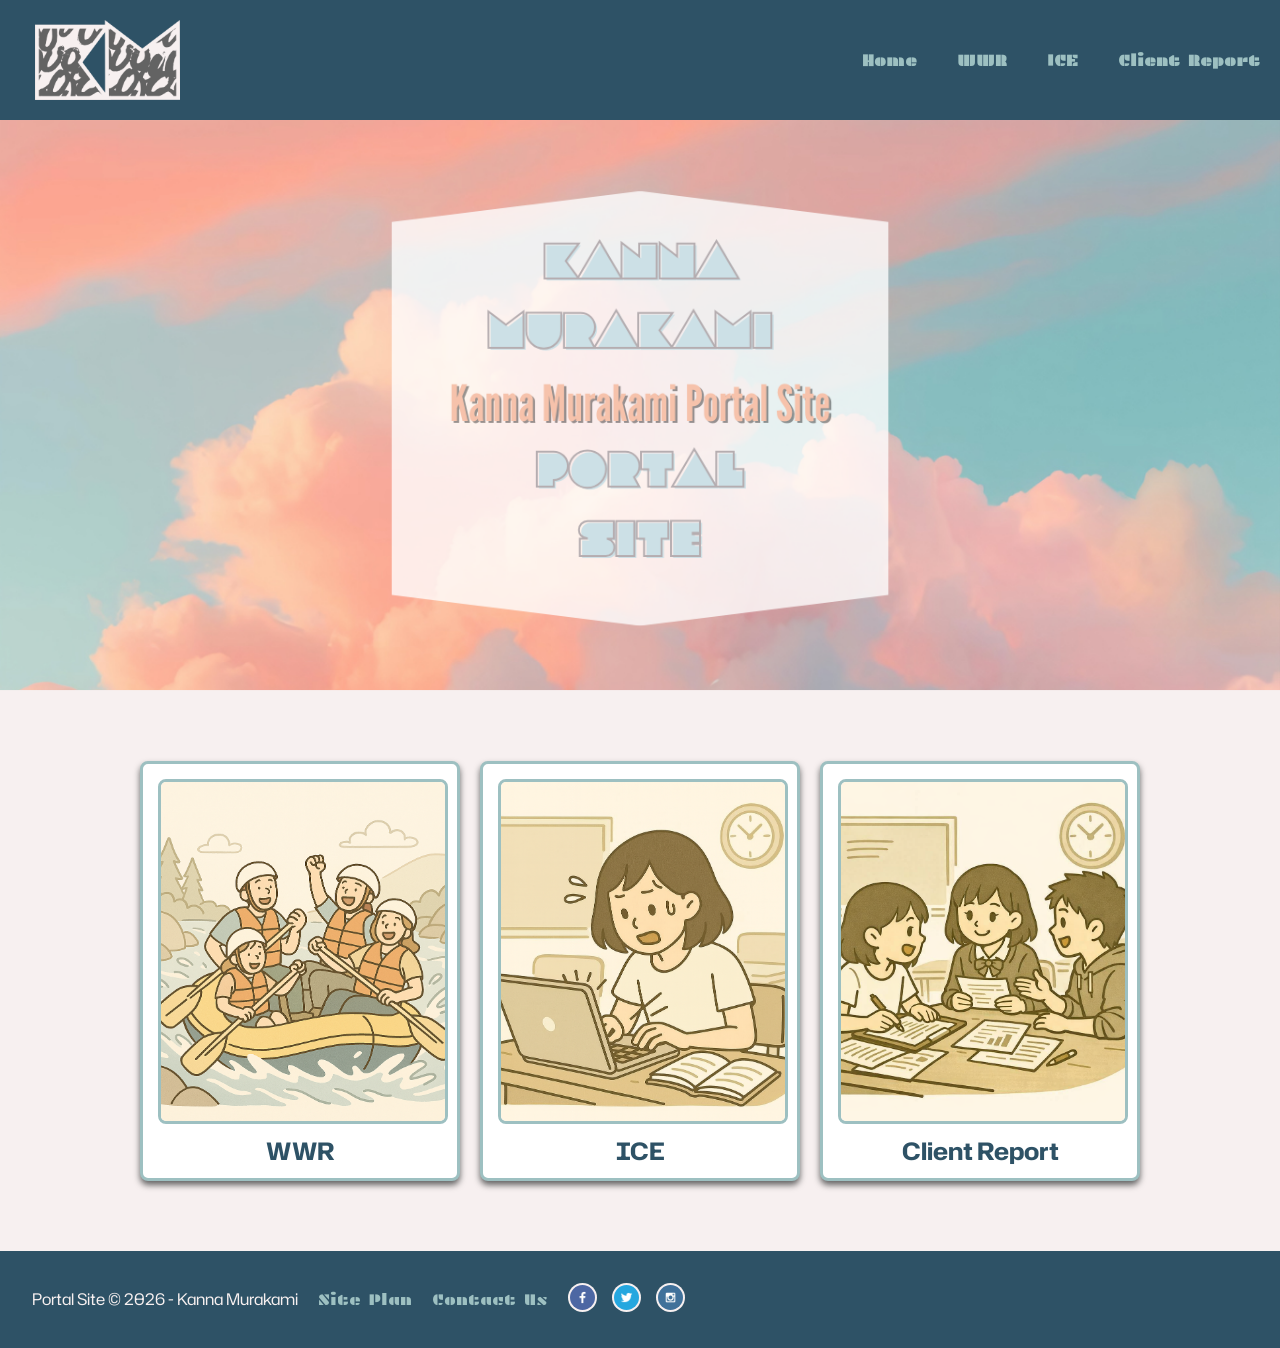
<file: index.html>
<!DOCTYPE html>
<html lang="en">
<head>
    <meta charset="UTF-8">
    <meta name="viewport" content="width=device-width, initial-scale=1.0">
    <title>WDD130 Portal Site</title>    
    <link rel="stylesheet" href="styles/style.css">
</head>
<body>
    
    <header>
        
         <a id="logo_link" href="index.html">
            <img src="images/logo2.png" alt="Logo" class="logo"> 
        </a>

        <nav>
            <ul>
                <li><a href="index.html">Home</a></li>
                <li><a href="wwr/index.html">WWR</a></li>
                <li><a href="ice.html">ICE</a></li>
                <li><a href="client_report.html">Client Report</a></li>
            </ul>
        </nav>
    </header>
    
    <div id="content">
        
        <div id="hero-image">
            <img id="hero-image"src="images/1.png" alt="portal site image">
        </div>
        

        <main id="hero-grid">
            <section class="WWR">
                <a href="wwr/index.html">
                    <img class="WWR-img" src="images/WWR.png" alt="WWR Image">
                    <h2>WWR</h2>
                </a>
            </section>
            <section class="ICE">
                <a href="ice.html">
                    <img class="ICE-img" src="images/ICE.png" alt="ICE Image">
                    <h2>ICE</h2>
                </a>
            </section>
            
            <section class="client_report">
                <a href="client_report.html">
                    <img class="team-img" src="images/team.png" alt="About Me">
                    <h2>Client Report</h2>
                </a>
            </section>
        </main>
    </div>

    <footer>
        <p>Portal Site &copy; 2026 - Kanna Murakami</p>
        <p><a href="site-plan.html">Site Plan</a></p> 
        <p><a href="contact.html">Contact Us</a></p>
        <div class="social">
            <a href="https://facebook.com" target="_blank">
                <img src="images/facebook.png" alt="fb icon">
            </a>
            <a href="https://twitter.com" target="_blank">
                <img src="images/twitter.png" alt="twitter icon">
            </a>
            <a href="https://instagram.com" target="_blank">
                <img src="images/instagram.png" alt="instagram icon">
            </a>
        </div>
    </footer>
</body>
</html>
</file>
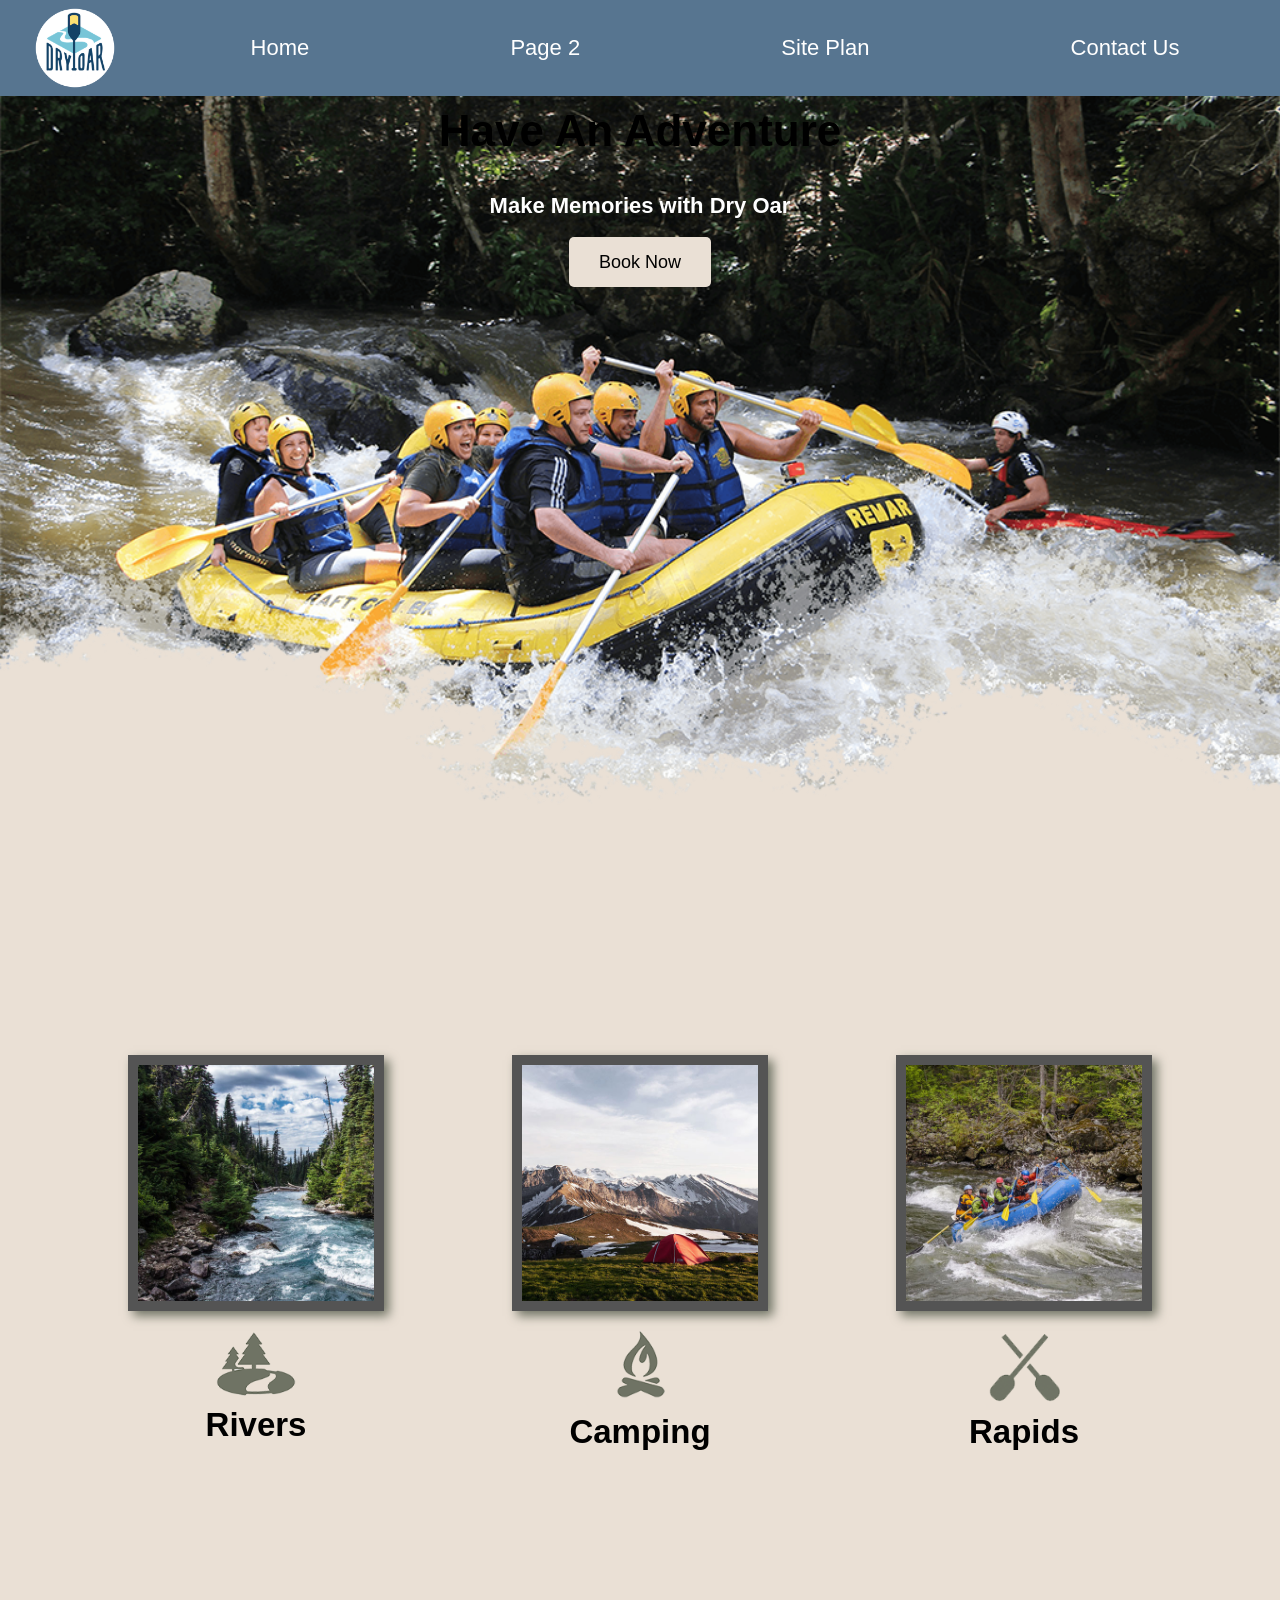
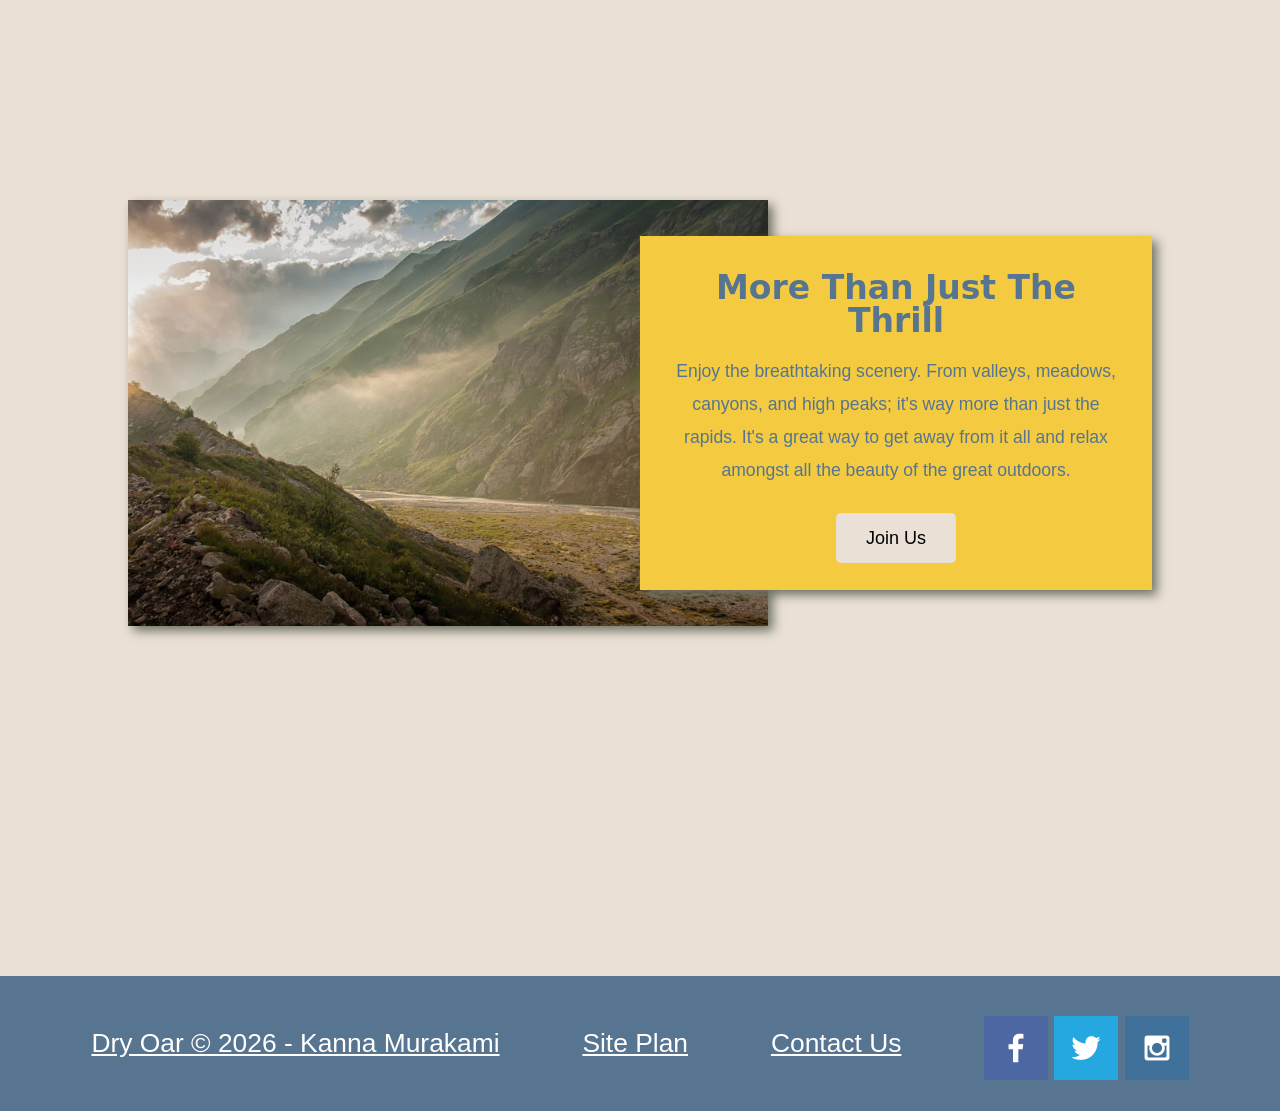
<file: wwr/index.html>
<!DOCTYPE html>
<html lang="en">
<head>
    <meta charset="UTF-8">
    <meta name="viewport" content="width=device-width, initial-scale=1.0">
    <title>Whitewater Rafting Vacations | Dry Oar Boating | Home</title>
    <link rel="stylesheet" href="styles/style.css">
</head>

<body>
    <div id="content">
        <header>
            <a id="logo_link" href="index.html">
                <img class="logo" src="images/logo.png" alt="Dry Oar Logo">
            </a>
            <nav>
                <a href="index.html">Home</a>
                <a href="#">Page 2</a>
                <a href="site-plan-rafting.html">Site Plan</a>
                <a href="contactus.html">Contact Us</a>
            </nav>
        </header>
        <div id="hero">
            <div id="hero-box">
                <img id="hero-img" src="images/hero.png" alt="People enjoying white water rafting">
            </div>
            <section id="hero-msg">
                <h1 class="home-title">Have An Adventure</h1>
                <h4>Make Memories with Dry Oar </h4>
                <div class='button-box'>
                    <a class='book' href="contactus.html">Book Now</a>
                </div>
            </section>
        </div>
        <main class="home-grid">
            <section class="rivers-card">
                <img class="card-img" src="images/rivers.jpg" alt="river in forest">
                <img class="icon" src="images/river_icon.png" alt="river icon">
                <h2>Rivers</h2>
            </section>
            <section class="camping-card">
                <img class="card-img" src="images/camping.jpg" alt="tent in mountains">
                <img class="icon" src="images/fire_icon.png" alt="fire icon">
                <h2>Camping</h2>
            </section>
            <section class="rapids-card">
                <img class="card-img" src="images/rapids.jpg" alt="rafting boat">
                <img class="icon" src="images/oars.png" alt="oars icon">
                <h2>Rapids</h2>
            </section>
            <div id="background"></div> 
            <img class="mountains" src="images/mountains.jpg" alt="Misty mountains">
            <section class="msg">
                <h2>More Than Just The Thrill</h2>
                <p>Enjoy the breathtaking scenery. From valleys, meadows, canyons, and high peaks; it's way more than just the rapids. It's a great way to get away from it all and relax amongst all the beauty of the great outdoors. </p>
                <a class='join' href="rivers.html">Join Us</a>
            </section>
        </main>
        <footer>
            <p>Dry Oar &copy; 2026 - Kanna Murakami</p>
            <p><a href="site-plan-rafting.html">Site Plan</a></p>
            <p><a href="contactus.html">Contact Us</a></p>
            <div class="social">
                <a href="https://facebook.com" target="_blank">
                    <img src="images/facebook.png" alt="fb icon">
                </a>
                <a href="https://twitter.com" target="_blank">
                    <img src="images/twitter.png" alt="twitter icon">
                </a>
                <a href="https://instagram.com" target="_blank">
                    <img src="images/instagram.png" alt="instagram icon">
                </a>
            </div>
        </footer>
    </div>
</body>                 
</html>
</file>
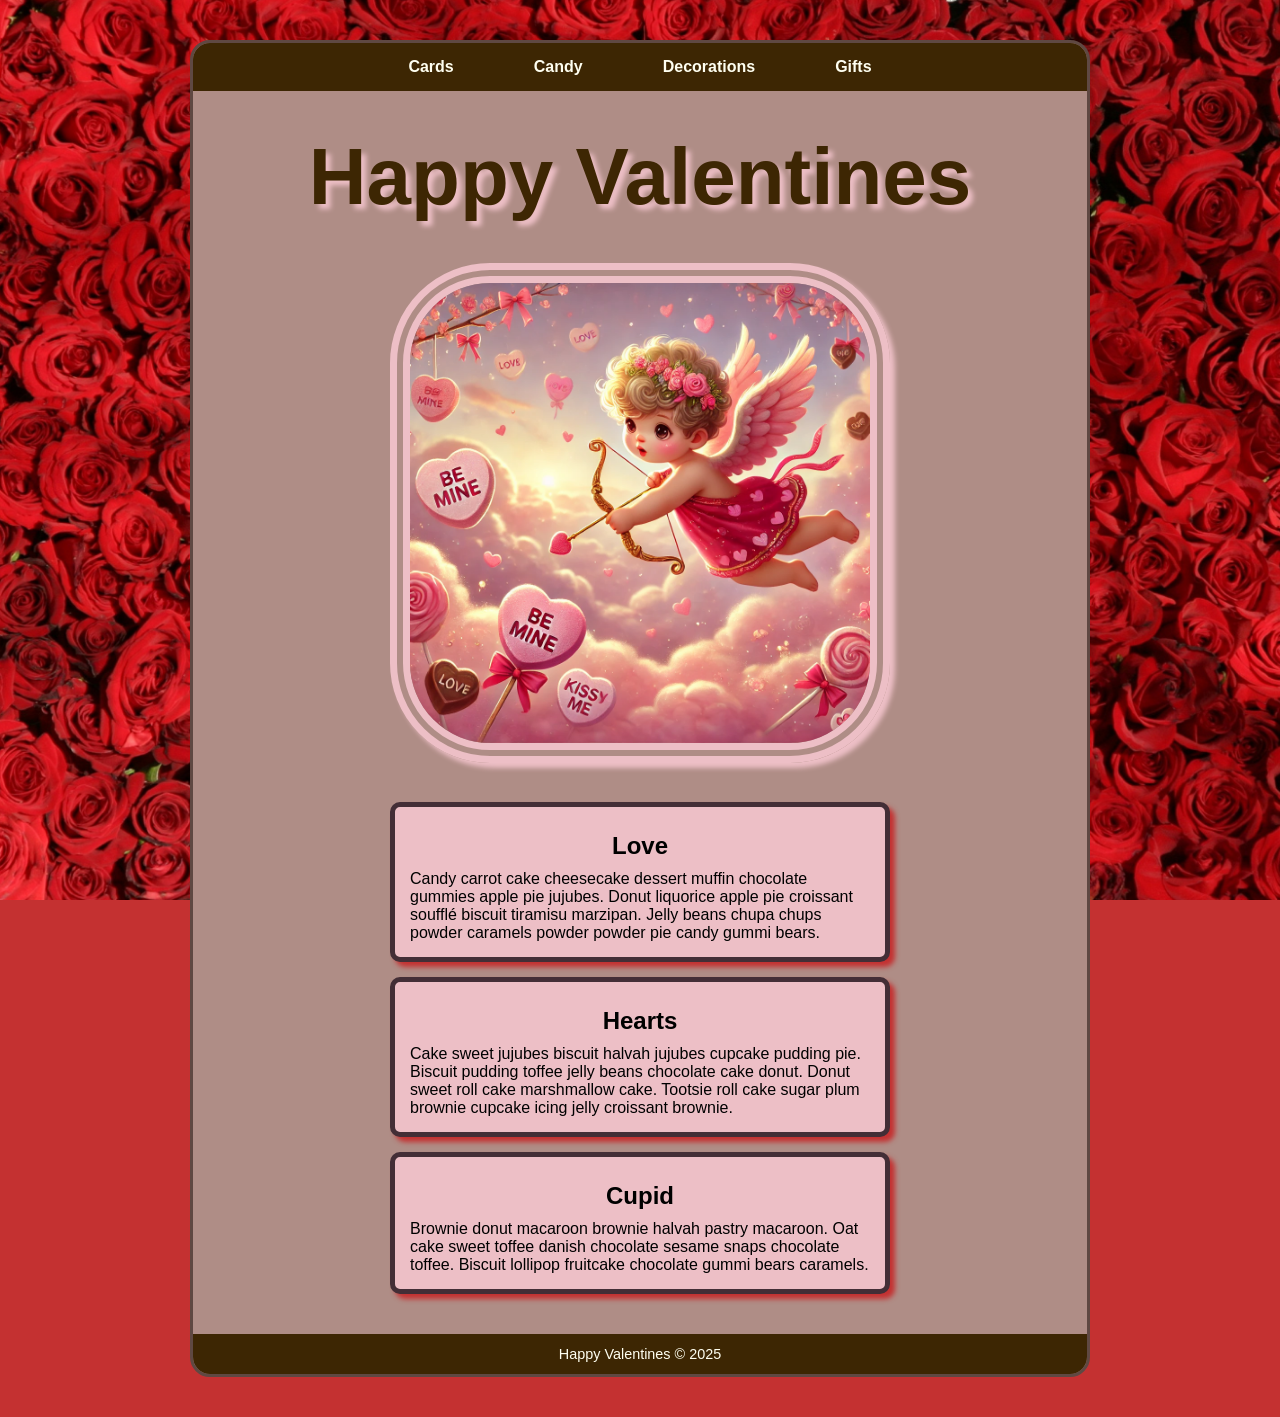
<file: ice/valentines/index.html>
<!DOCTYPE html>
<html lang="en">

<head>
    <meta charset="UTF-8">
    <meta name="viewport" content="width=device-width, initial-scale=1.0">
    <title>Happy Valentines Page</title>
    <link rel="stylesheet" href="styles/styles.css">
</head>

<body>
    <div id="wrapper">
        <header>
            <nav>
                <ul>
                    <li>Cards</li>
                    <li>Candy</li>
                    <li>Decorations</li>
                    <li>Gifts</li>
                </ul>
            </nav>
        </header>
        <main>
            <h1>Happy Valentines</h1>
            <img src="images/valentines.png">
            <section>
                <h2>Love</h2>
                <p>Candy carrot cake cheesecake dessert muffin chocolate gummies apple
                    pie jujubes. Donut liquorice apple pie croissant soufflé biscuit
                    tiramisu marzipan. Jelly beans chupa chups powder caramels powder
                    powder pie candy gummi bears. </p>
            </section>
            <section>
                <h2>Hearts</h2>
                <p>Cake sweet jujubes biscuit halvah jujubes cupcake pudding pie. Biscuit
                    pudding toffee jelly beans chocolate cake donut. Donut sweet roll cake
                    marshmallow cake. Tootsie roll cake sugar plum brownie cupcake icing
                    jelly croissant brownie.</p>
            </section>
            <section>
                <h2>Cupid</h2>
                <p>Brownie donut macaroon brownie halvah pastry macaroon. Oat cake sweet
                    toffee danish chocolate sesame snaps chocolate toffee. Biscuit lollipop
                    fruitcake chocolate gummi bears caramels.</p>
            </section>
        </main>
        <footer>
            Happy Valentines &copy; 2025
        </footer>
    </div>
</body>

</html>
</file>
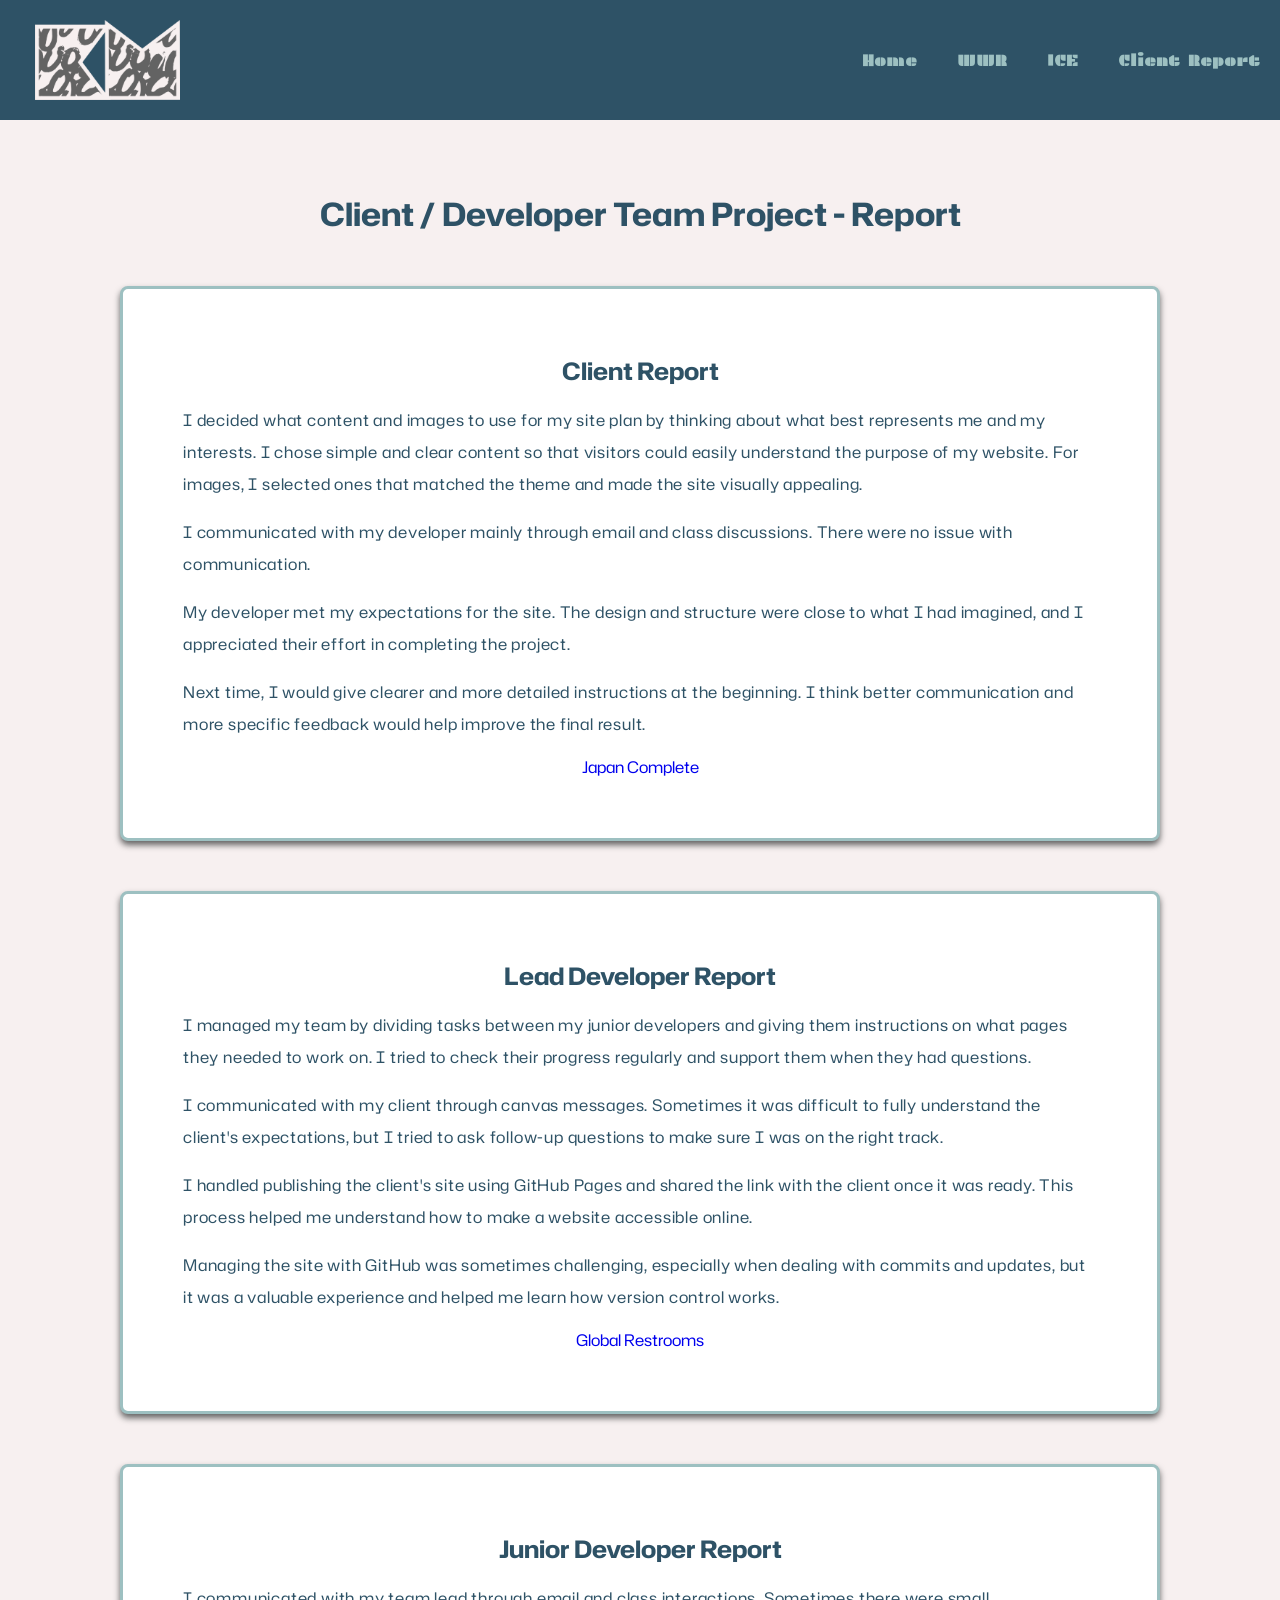
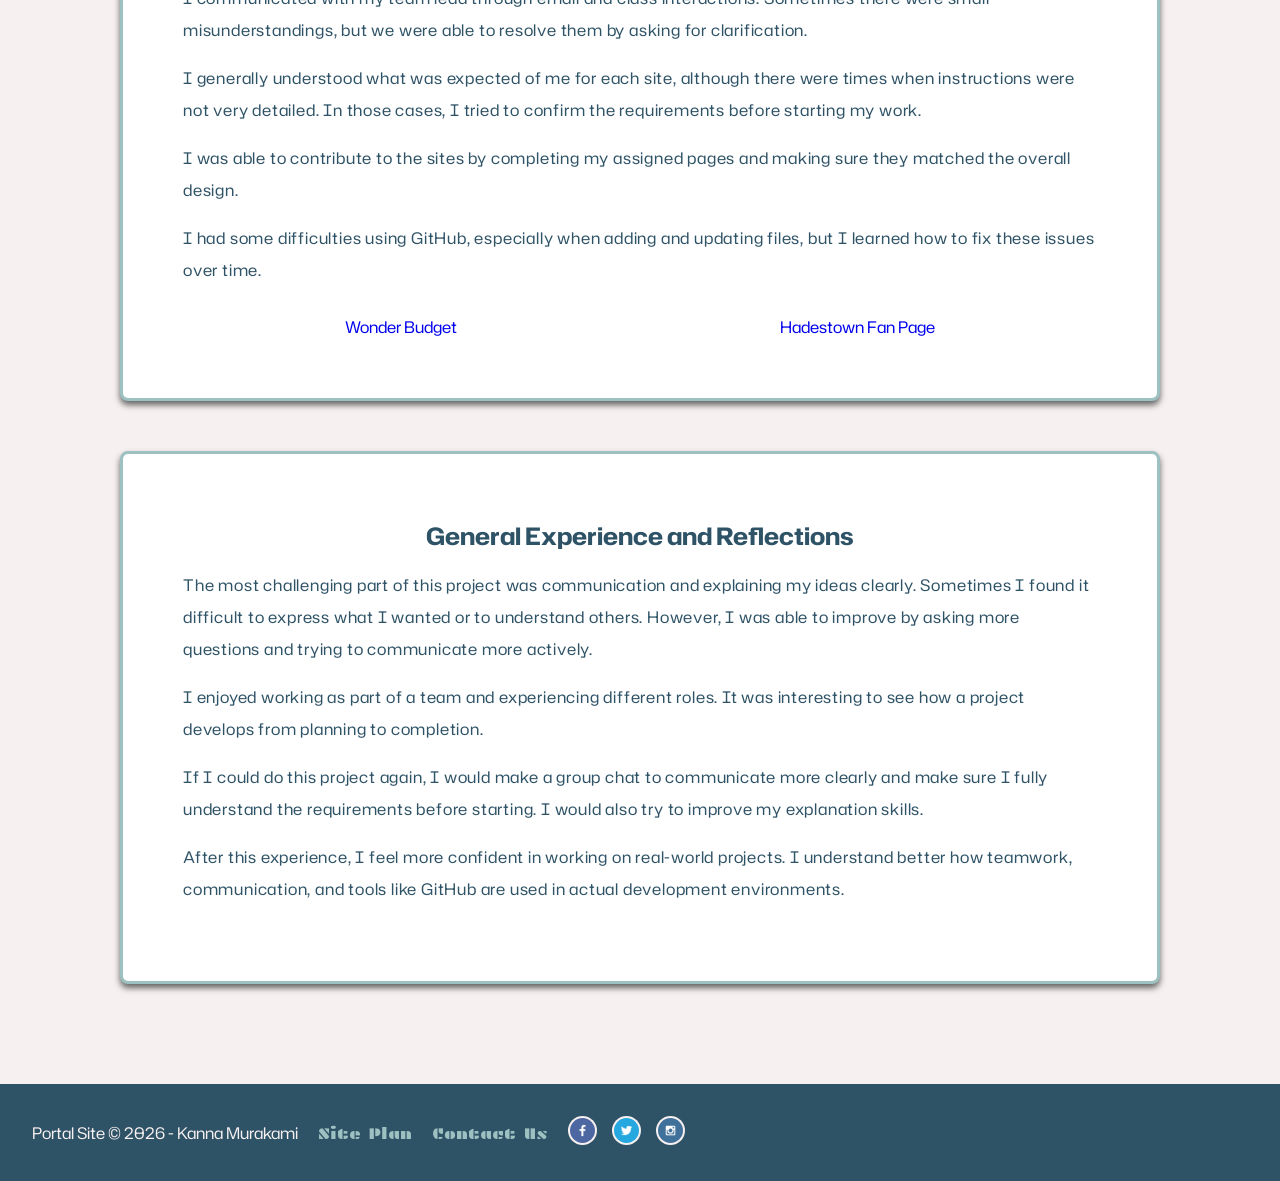
<file: client_report.html>
<!DOCTYPE html>
<html lang="en">
<head>
    <meta charset="UTF-8">
    <meta name="viewport" content="width=device-width, initial-scale=1.0">
    <title>Client / Developer Team Project - Report</title>
    <link rel="stylesheet" href="styles/style.css">
</head>
<body>
    <header>
        
         <a id="logo_link" href="index.html">
            <img src="images/logo2.png" alt="Logo" class="logo"> 
        </a>

        <nav>
            <ul>
                <li><a href="index.html">Home</a></li>
                <li><a href="../wwr/index.html">WWR</a></li>
                <li><a href="ice.html">ICE</a></li>
                <li><a href="client_report.html">Client Report</a></li>
            </ul>
        </nav>
    </header>

    <div id="report">
        <h1>Client / Developer Team Project - Report</h1>
        <section class="report-card">
            <h2>Client Report</h2>
            <p>I decided what content and images to use for my site plan by thinking about what best represents me and my interests. I chose simple and clear content so that visitors could easily understand the purpose of my website. For images, I selected ones that matched the theme and made the site visually appealing.</p>
            <p>I communicated with my developer mainly through email and class discussions. There were no issue with communication.</p>
            <p>My developer met my expectations for the site. The design and structure were close to what I had imagined, and I appreciated their effort in completing the project.</p>
            <p>Next time, I would give clearer and more detailed instructions at the beginning. I think better communication and more specific feedback would help improve the final result.</p>
            <a href="https://mojozach.github.io/wdd130-murakami/">Japan Complete</a>
        </section>

        <section class="report-card">
            <h2>Lead Developer Report</h2>
            <p>I managed my team by dividing tasks between my junior developers and giving them instructions on what pages they needed to work on. I tried to check their progress regularly and support them when they had questions.</p>
            <p>I communicated with my client through canvas messages. Sometimes it was difficult to fully understand the client's expectations, but I tried to ask follow-up questions to make sure I was on the right track.</p>
            <p>I handled publishing the client's site using GitHub Pages and shared the link with the client once it was ready. This process helped me understand how to make a website accessible online.</p>
            <p>Managing the site with GitHub was sometimes challenging, especially when dealing with commits and updates, but it was a valuable experience and helped me learn how version control works.</p>
            <a href="https://kanna219.github.io/wdd130-hunter/">Global Restrooms</a>
        </section>

        <section class="report-card">
            <h2>Junior Developer Report</h2>
            <p>I communicated with my team lead through email and class interactions. Sometimes there were small misunderstandings, but we were able to resolve them by asking for clarification.</p>
            <p>I generally understood what was expected of me for each site, although there were times when instructions were not very detailed. In those cases, I tried to confirm the requirements before starting my work.</p>
            <p>I was able to contribute to the sites by completing my assigned pages and making sure they matched the overall design.</p>
            <p>I had some difficulties using GitHub, especially when adding and updating files, but I learned how to fix these issues over time.</p>
            <div class="link">
                <a href="https://fishmansturgie26.github.io/wdd130-bassett/">Wonder Budget</a>
                <a href="https://tsparkinson842.github.io/wdd130-john/">Hadestown Fan Page</a>
            </div>
        </section>

        <section class="report-card">
            <h2>General Experience and Reflections</h2>
            <p>The most challenging part of this project was communication and explaining my ideas clearly. Sometimes I found it difficult to express what I wanted or to understand others. However, I was able to improve by asking more questions and trying to communicate more actively.</p>
            <p>I enjoyed working as part of a team and experiencing different roles. It was interesting to see how a project develops from planning to completion.</p>
            <p>If I could do this project again, I would make a group chat to communicate more clearly and make sure I fully understand the requirements before starting. I would also try to improve my explanation skills.</p>
            <p>After this experience, I feel more confident in working on real-world projects. I understand better how teamwork, communication, and tools like GitHub are used in actual development environments.</p>
        </section>
    </div>

    <footer>
        <p>Portal Site &copy; 2026 - Kanna Murakami</p>
        <p><a href="site-plan.html">Site Plan</a></p> 
        <p><a href="contact.html">Contact Us</a></p>
        <div class="social">
            <a href="https://facebook.com" target="_blank">
                <img src="images/facebook.png" alt="fb icon">
            </a>
            <a href="https://twitter.com" target="_blank">
                <img src="images/twitter.png" alt="twitter icon">
            </a>
            <a href="https://instagram.com" target="_blank">
                <img src="images/instagram.png" alt="instagram icon">
            </a>
        </div>
    </footer>
</body>
</html>
</file>
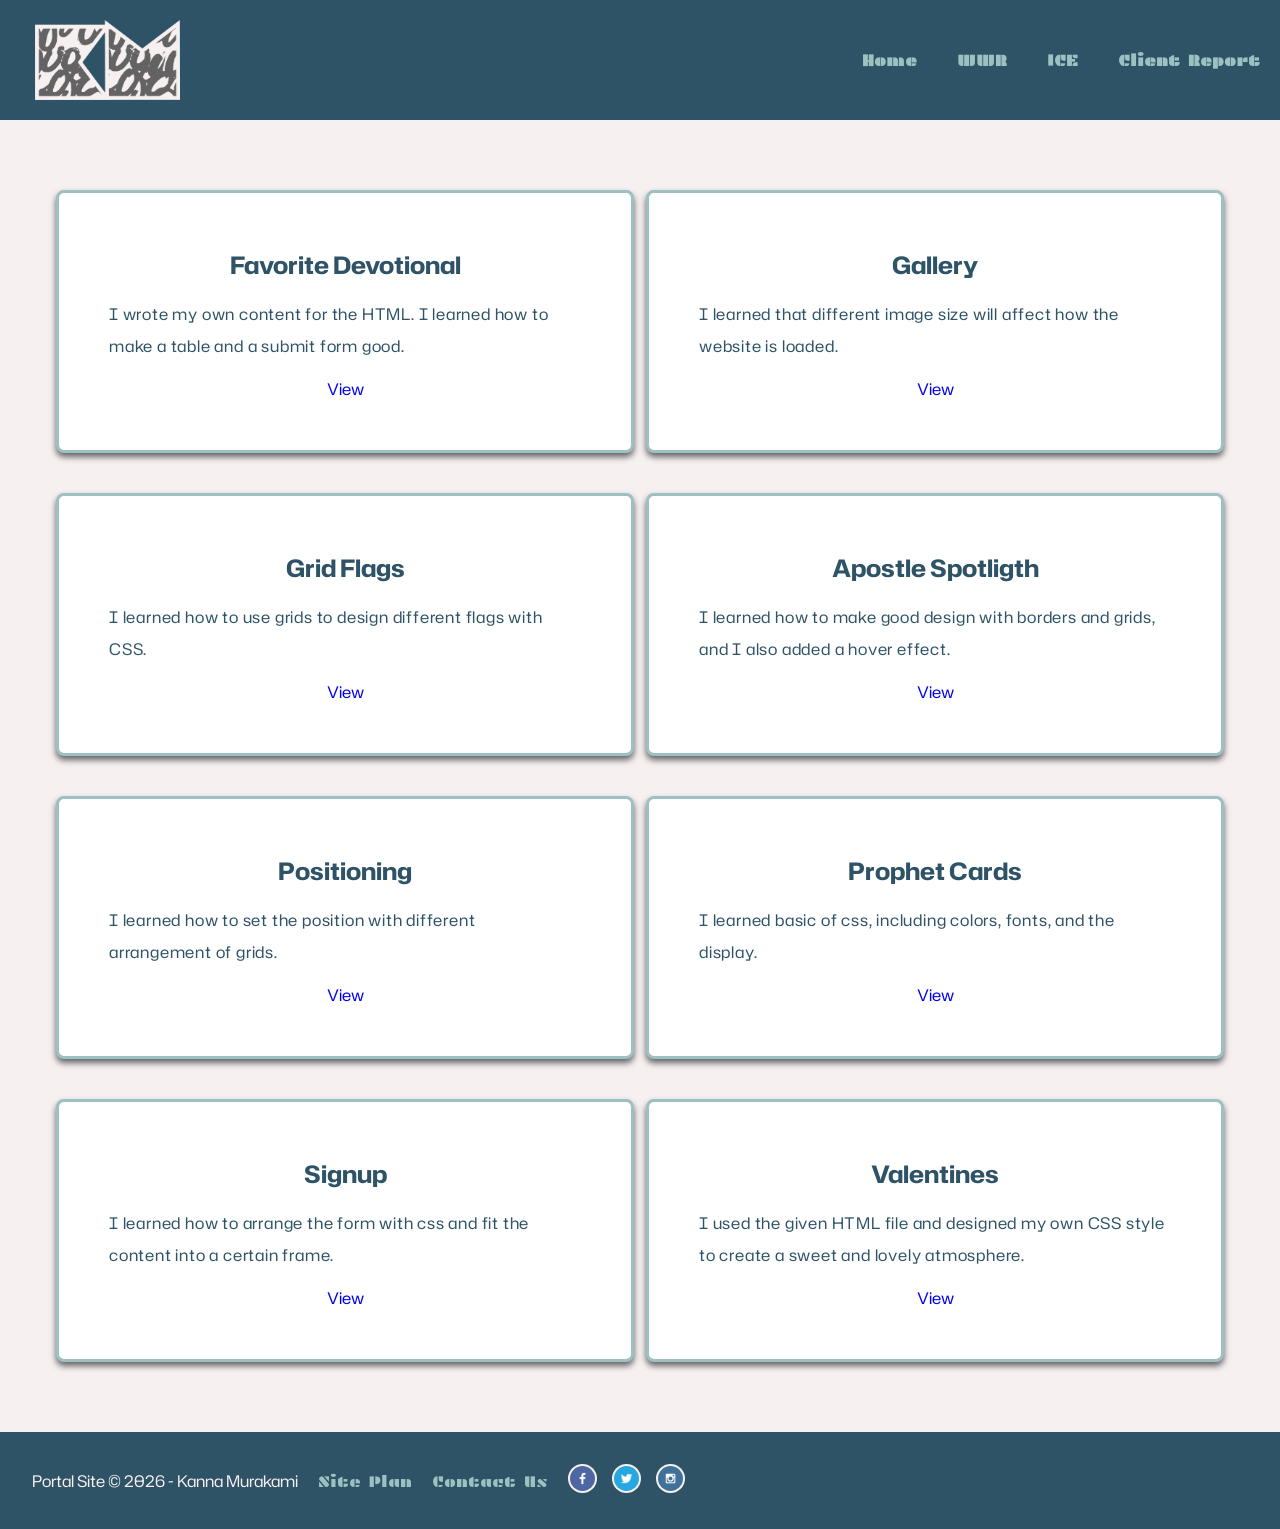
<file: ice.html>
<!DOCTYPE html>
<html lang="en">
<head>
    <meta charset="UTF-8">
    <meta name="viewport" content="width=device-width, initial-scale=1.0">
    <title>WDD130 Portal Site</title>    
    <link rel="stylesheet" href="styles/style.css">
</head>
<body>
    
    <header>
        
         <a id="logo_link" href="index.html">
            <img src="images/logo2.png" alt="Logo" class="logo"> 
        </a>

        <nav>
            <ul>
                <li><a href="index.html">Home</a></li>
                <li><a href="../wwr/index.html">WWR</a></li>
                <li><a href="ice.html">ICE</a></li>
                <li><a href="client_report.html">Client Report</a></li>
            </ul>
        </nav>
    </header>
    
    <div id="content">
        <main class="ice-page">
            <section class="ice-project">
                <h2>Favorite Devotional</h2>
                <p>I wrote my own content for the HTML. I learned how to make a table and a submit form good.</p>
                <a href="ice/favorite_devo/favdevo.html" target="_blank">View</a>
            </section>

            <section class="ice-project">
                <h2>Gallery</h2>
                <p>I learned that different image size will affect how the website is loaded.</p>
                <a href="ice/gallery/gallery.html" target="_blank">View</a>
            </section>

            <section class="ice-project">
                <h2>Grid Flags</h2>
                <p>I learned how to use grids to design different flags with CSS.</p>
                <a href="ice/grid_flags/flags.html" target="_blank">View</a>
            </section>


        <section class="ice-project">
                <h2>Apostle Spotligth</h2>
                <p>I learned how to make good design with borders and grids, and I also added a hover effect.</p>
                <a href="ice/apostle_spotlight/apostles.html" target="_blank">View</a>
            </section>

            <section class="ice-project">
                <h2>Positioning</h2>
                <p>I learned how to set the position with different arrangement of grids.</p>
                <a href="ice/positioning/positioning.html" target="_blank">View</a>
            </section>

            <section class="ice-project">
                <h2>Prophet Cards</h2>
                <p>I learned basic of css, including colors, fonts, and the display.</p>
                <a href="ice/prophet_cards/oaks.html" target="_blank">View</a>
            </section>

            <section class="ice-project">
                <h2>Signup</h2>
                <p>I learned how to arrange the form with css and fit the content into a certain frame.</p>
                <a href="ice/signup/signup.html" target="_blank">View</a>
            </section>

            <section class="ice-project">
                <h2>Valentines</h2>
                <p>I used the given HTML file and designed my own CSS style to create a sweet and lovely atmosphere.</p>
                <a href="ice/valentines/index.html" target="_blank">View</a>
            </section>
        </main>   
    </div>

    <footer>
        <p>Portal Site &copy; 2026 - Kanna Murakami</p>
        <p><a href="site-plan.html">Site Plan</a></p> 
        <p><a href="contact.html">Contact Us</a></p>
        <div class="social">
            <a href="https://facebook.com" target="_blank">
                <img src="images/facebook.png" alt="fb icon">
            </a>
            <a href="https://twitter.com" target="_blank">
                <img src="images/twitter.png" alt="twitter icon">
            </a>
            <a href="https://instagram.com" target="_blank">
                <img src="images/instagram.png" alt="instagram icon">
            </a>
        </div>
    </footer>
</body>
</html>
</file>
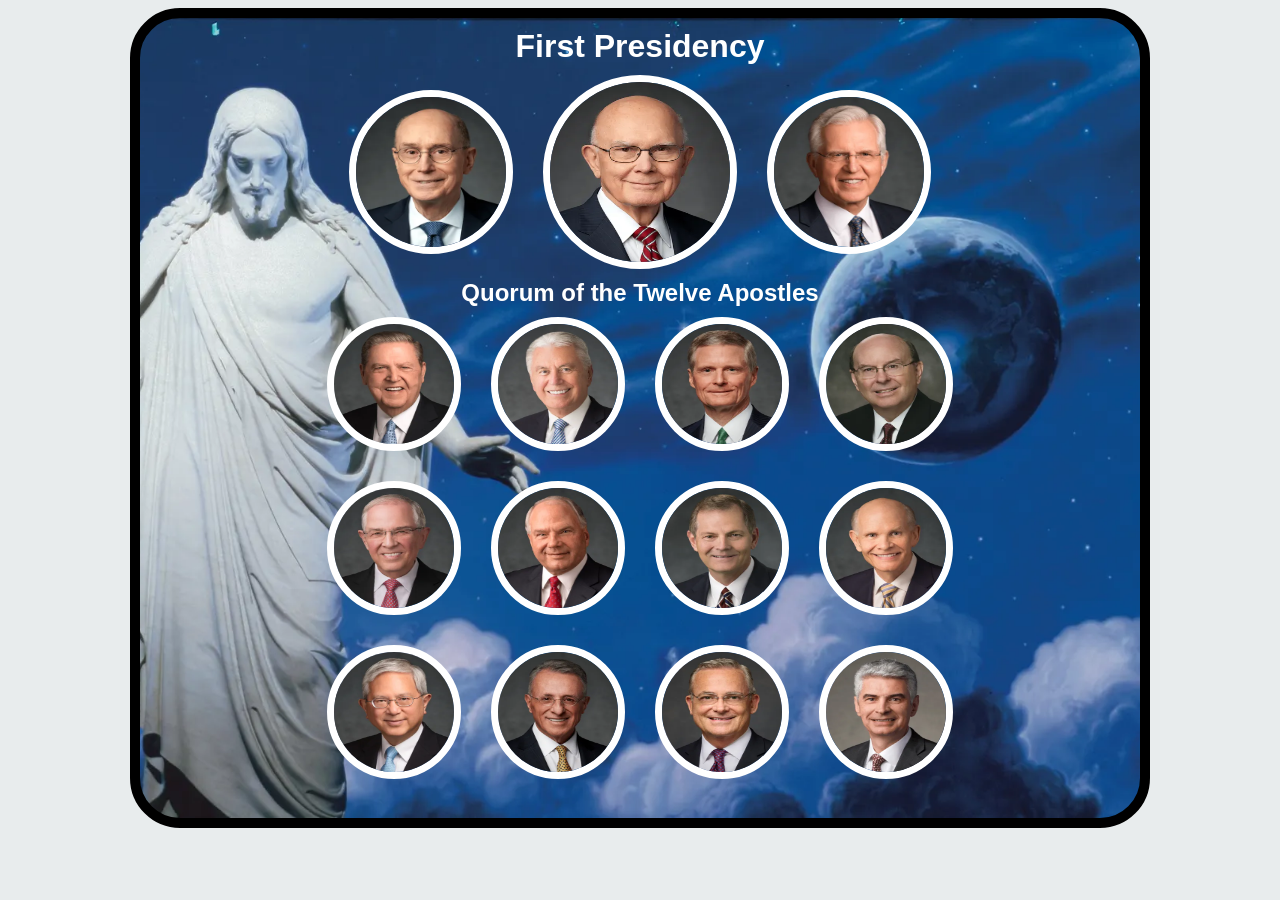
<file: ice/apostle_spotlight/apostles.html>
<!DOCTYPE html>
<html lang="en">
<head>
    <meta charset="UTF-8">
    <meta name="viewport" content="width=device-width, initial-scale=1.0">
    <title>Apostles Spotlights</title>
    <style>
        /* Insert styles here */
        body {
            background: #E8ECED;
            display: flex;          
            justify-content: center;  
            align-items: center;
        }
        h1, h2 {
            font-family: "Arial";
            color: #FFFFFF;
            text-align: center;
            margin: 10px 0;
        }
        #wrapper {
            background-image: url("images/christus.webp");
            background-size: cover;
            width: 1000px;
            height: 800px;
            background-position: -300px center;
            border: 10px solid black;
            border-radius: 50px;
            position: relative;
        }
        .spotlight, .apostles {
            width: 70%;
            display: flex;
            flex-wrap: wrap;
            justify-content: center;
            gap: 30px;
            margin-bottom: 20px;
            margin: 0 auto;
            align-items: center;
        }
        .spotlight img {
            width: 150px;
            height: 150px;
            border: 7px solid #FFFFFF;
            border-radius: 50%;
            overflow: hidden;
            display: grid;
        }
        .apostles img {
            width: 120px;
            height: 120px;
            border: 7px solid #FFFFFF;
            border-radius: 50%;
            overflow: hidden;
            display: grid;
        }
        #bigger {
            width: 180px;
            height: 180px;
        }
        .spotlight img:hover, .apostles img:hover {
            border-color: #FFD700; 
            transform: scale(1.1); 
            box-shadow: 0 0 20px rgba(255, 215, 0, 0.7); 
            z-index: 10; 
        }
        
    </style>
</head>
<body>
    <!-- Insert HTML elements here -->
     <div id="wrapper">
        <h1>First Presidency</h1>
        <div class="spotlight">
            <img src="images/eyring.webp">
            <img src="images/oaks.webp" id="bigger">
            <img src="images/christofferson.webp">
        </div>
        <h2>Quorum of the Twelve Apostles</h2>
        <div class="apostles">
            <img src="images/holland.webp">
            <img src="images/uchtdorf.webp">
            <img src="images/bednar.webp">
            <img src="images/cook.webp">
            <img src="images/anderson.webp">
            <img src="images/rasband.webp">
            <img src="images/stevenson.webp">
            <img src="images/renlund.webp">
            <img src="images/gong.webp">
            <img src="images/soares.webp">
            <img src="images/kearon.webp">
            <img src="images/causse.webp">
        </div>
    </div>
</body>
</html>
</file>
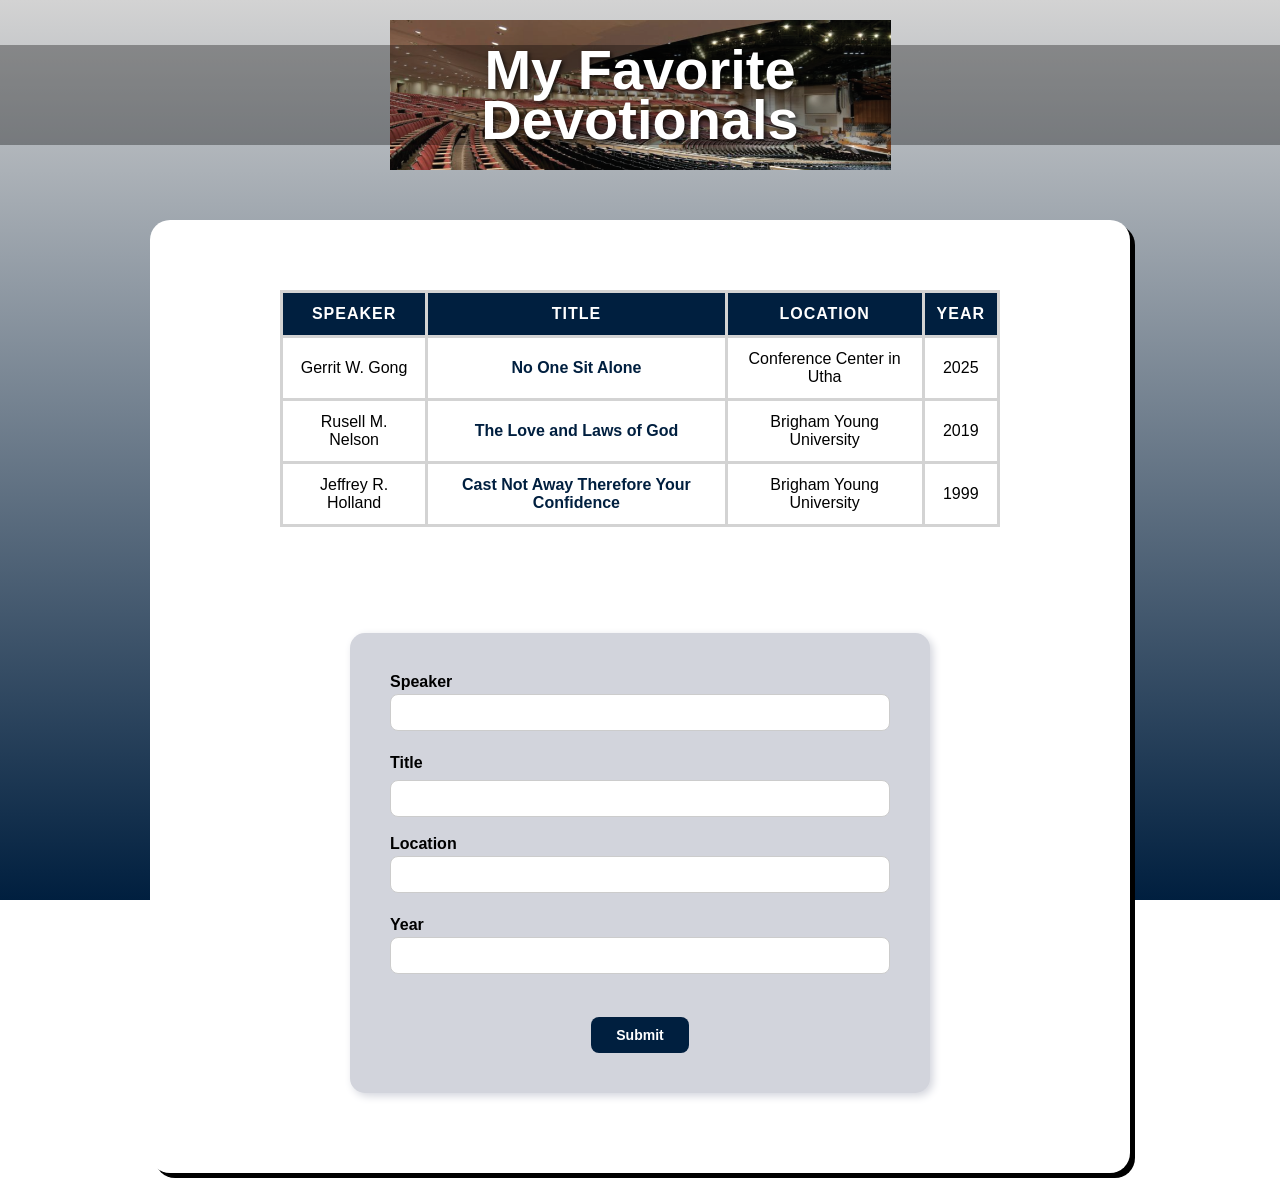
<file: ice/favorite_devo/favdevo.html>
<!DOCTYPE html>
<html lang="en">
<head>
  <meta charset="UTF-8" />
  <meta name="viewport" content="width=device-width, initial-scale=1.0"/>
  <title>My Favorite Devotionals</title>
  <link rel="stylesheet" href="styles/styles.css" />
</head>
<body>
  <div class="container">
    <header class="header">
      <div class="header-image">
        <h1>My Favorite<br>Devotionals</h1>
      </div>
    </header>
    <main>
      <div class="content-box">
        <!-- Add your devotional content here -->
         <table>
          <tr>
            <th>Speaker</th>
            <th>Title</th>
            <th>Location</th>
            <th>Year</th>
          </tr>
          <tr>
            <td>Gerrit W. Gong</td>
            <td><a href="https://www.churchofjesuschrist.org/study/general-conference/2025/10/25gong" target="_blank">No One Sit Alone</a></td>
            <td>Conference Center in Utha</td>
            <td>2025</td>
          </tr>
          <tr>
            <td>Rusell M. Nelson</td>
            <td><a href="https://speeches.byu.edu/talks/russell-m-nelson/love-laws-god/" target="_blank">The Love and Laws of God</a></td>
            <td>Brigham Young University</td>
            <td>2019</td>
          </tr><tr>
            <td>Jeffrey R. Holland</td>
            <td><a href="https://speeches.byu.edu/talks/jeffrey-r-holland/cast-not-away-therefore-your-confidence/" target="_blank">Cast Not Away Therefore Your Confidence</a></td>
            <td>Brigham Young University</td>
            <td>1999</td>
          </tr>
         </table>
         <br>
         <br>
         <form>
            <div class="form-group">
              <label for="Speaker">Speaker <input type="text" id="Speaker"></label>
            </div>
            <div class="form-group">
              <label for="Title">Title </label><input type="text" id="Title">
            </div>
            <div class="form-group">
              <label for="Location">Location <input type="text" id="Location"></label>
            </div>
            <div class="form-group">
              <label for="Year">Year <input type="text" id="Year"></label>
            </div>
            <input type="Submit" value="Submit" id="Submit">
         </form>

      </div>
    </main>
  </div>
</body>
</html>
</file>
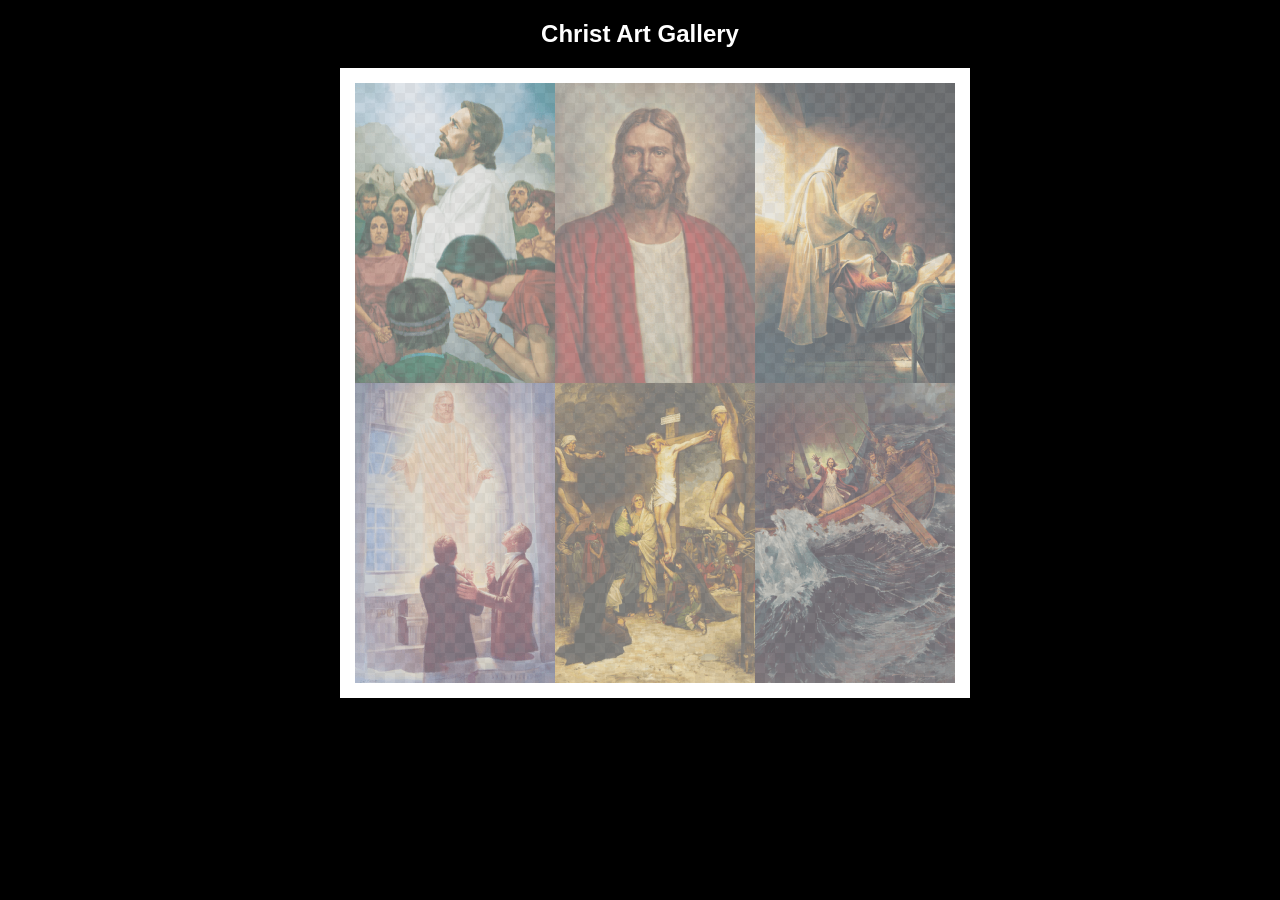
<file: ice/gallery/gallery.html>
<!DOCTYPE html>
<html lang="en">
<head>
    <meta charset="UTF-8">
    <meta name="viewport" content="width=device-width, initial-scale=1.0">
    <title>Images of Christ</title>
    <style>
        body {
            background: black;
        }
        #wrapper{
            width: 600px;
            margin: 0 auto;
        }
        nav {
            color: white;
            text-align: center;
            font-family: Haettenschweiler, 'Arial Narrow Bold', sans-serif;
        }
        #gallery{
            display: grid;
            grid-template-columns: 200px 200px 200px;
            border: 15px solid rgb(255, 255, 255);
            width: 100%;
            background-color: #ddd;
            background-image:
                linear-gradient(45deg, #ccc 26%, transparent 26%), 
                linear-gradient(135deg, #ccc 26%, transparent 26%),
                linear-gradient(45deg, transparent 75%, #ccc 75%),
                linear-gradient(135deg, transparent 75%, #ccc 75%);
            background-size: 20px 20px; /* Must be a square */
            background-position: 0 0, 10px 0, 10px -10px, 0px 10px; 
            
        }
        #gallery a {
            cursor: url('images/christus.png'), pointer;
        }
        #gallery img {
            /* make a thumbnail of the image that is 200x300 
               instead of using width and height here to help the page load faster */
            width: 200px; 
            height: 300px;

            opacity:50%;
            display:block;
        }
        #gallery img:hover{
            opacity: 100%;
        }
    </style>
</head>
<body>
    <div id="wrapper">
        <nav>
            <h1>Christ Art Gallery</h1>
        </nav>
        <main>
            <div id="gallery">
                <a href="images/big/img1.jpg"><img src="images/small/img1.png" alt="huge file size" ></a>
                <a href="images/big/img2.jpg"><img src="images/small/img2.png" alt="huge file size" ></a>
                <a href="images/big/img3.jpg"><img src="images/small/img3.png" alt="huge file size" ></a>
                <a href="images/big/img4.jpg"><img src="images/small/img4.png" alt="huge file size" ></a>
                <a href="images/big/img5.jpg"><img src="images/small/img5.png" alt="huge file size" ></a>
                <a href="images/big/img6.jpg"><img src="images/small/img6.png" alt="huge file size" ></a>
            </div>
        </main>
    </div>
</body>
</html>
</file>
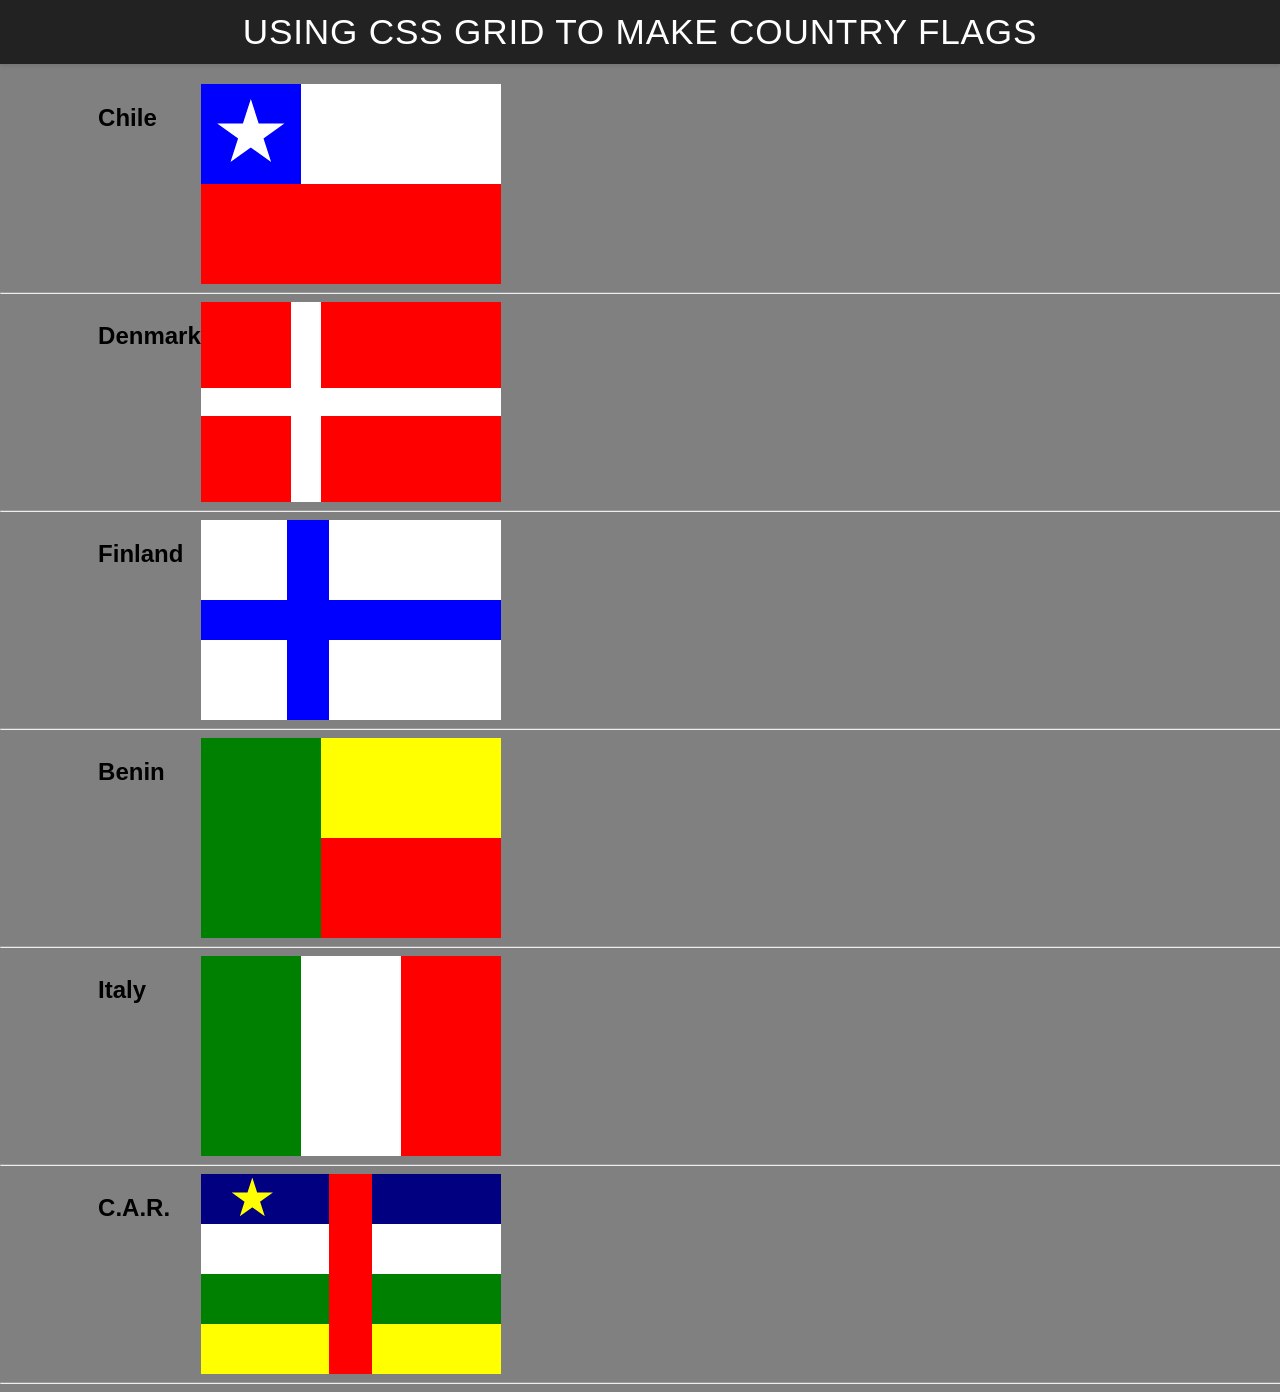
<file: ice/grid_flags/flags.html>
<!DOCTYPE html>
<html lang="en">

<head>
    <meta charset="UTF-8">
    <meta name="viewport" content="width=device-width, initial-scale=1.0">
    <title>Flag</title>
    <style>
        body {
            margin: 0;
            font-family: 'Helvetica Neue', sans-serif;
            background-color: gray;
        }

        header {
            background-color: #222;
            color: #fff;
            padding: 0.75rem 1.5rem;
            display: flex;
            align-items: center;
            justify-content: center;
            font-size: 1.1rem;
            letter-spacing: 0.05rem;
            text-transform: uppercase;
            box-shadow: 0 2px 4px rgba(0, 0, 0, 0.1);
        }

        header h1 {
            margin: 0;
            font-weight: 400;
        }
        main {
            display: grid;
            grid-template-columns: .1fr .1fr 1fr .1fr;
            margin-top: 20px;
        }
        hr {
            width: 100%;
            grid-column: 1 / 5;
        }
        h2 {
            grid-column: 2/3;
        }

        #blue {
            background: blue;
            grid-column: 1 / 2;
            display: grid;
            align-items: center;
            justify-items: center;
        }

        #white {
            background: white;
            grid-column: 2 / 4;
        }

        #red {
            background: red;
            grid-column: 1 / 4;
        }

        #chile {
            display: grid;
            grid-template-columns: 1fr 1fr 1fr;
            grid-template-rows: 1fr 1fr;
            height: 200px;
            width: 300px;
        }

        .star {
            width: 70px;
            aspect-ratio: 1;
            background: white;
            clip-path: polygon(50% 0, 79% 90%, 2% 35%, 98% 35%, 21% 90%);
        }

        #denmark {
            display: grid;
            grid-template-columns: 1fr 1fr 1fr 1fr 1fr 1fr 1fr 1fr 1fr 1fr;
            grid-template-rows: 1fr 1fr 1fr 1fr 1fr 1fr 1fr;
            height: 200px;
            width: 300px;
            background: white;
        }

        #dred1 {
            background: red;
            grid-column: 1 / 4;
            grid-row: 1 / 4;
        }

        #dred2 {
            background: red;
            grid-column: 5 / 11;
            grid-row: 1 / 4;
        }

        #dred3 {
            background: red;
            grid-column: 1 / 4;
            grid-row: 5 / 8;
        }

        #dred4 {
            background:red;
            grid-column: 5 / 11;
            grid-row: 5 / 8;
        }

        #finland {
            display: grid;
            grid-template-columns: 1fr 1fr 1fr 1fr 1fr 1fr 1fr;
            grid-template-rows: 1fr 1fr 1fr 1fr 1fr;
            height: 200px;
            width: 300px;
            background: blue;
        }

        #fwhite1{
            background: white;
            grid-column: 1 / 3;
            grid-row: 1 / 3;
        }
        #fwhite2{
            background: white;
            grid-column: 1 / 3;
            grid-row: 4 / 7;
        }

        #fwhite3{
            background: white;
            grid-column: 4 / 8;
            grid-row: 1 / 3;
        }

        #fwhite4{
            background: white;
            grid-column: 4 / 8;
            grid-row: 4 / 7;
        }

        #benin {
            display: grid;
            grid-template-columns: 1fr 1fr 1fr 1fr 1fr;
            grid-template-rows: 1fr 1fr;
            height: 200px;
            width: 300px;
        }

        #bred {
            background: red;
            grid-column: 3 / 6;
            grid-row: 2 / 3;
        }

        #byellow {
            background: yellow;
            grid-column: 3 / 6;
            grid-row: 1 / 2;
        }

        #bgreen {
            background: green;
            grid-column: 1 / 3;
            grid-row: 1 / 3;
        }

        #italy{
            display: grid;
            grid-template-columns: 1fr 1fr 1fr;
            height: 200px;
            width: 300px;
        }

        #igreen{
            background-color: green;
            grid-column: 1;
        }

        #iwhite{
            background-color: white;
            grid-column: 2;
        }

        #ired{
            background-color: red;
            grid-column: 3;
        }

        #car{
            display: grid;
            grid-template-columns: 1fr 1fr 1fr 1fr 1fr 1fr 1fr;
            grid-template-rows: 1fr 1fr 1fr 1fr;
            height: 200px;
            width: 300px;
        }

        #cblue {
            background: navy;
            grid-row: 1 / 2;
            grid-column: 1 / 8;
            display: flex;         
            align-items: center;    
            justify-content: left;
            padding-left: 30px;
        }

        #cwhite {
            background: white;
            grid-row: 2 / 3;
            grid-column: 1 / 8;
        }

        #cgreen {
            background: green;
            grid-row: 3 / 4;
            grid-column: 1 / 8;
        }

        #cyellow {
            background: yellow;
            grid-row: 4 / 5;
            grid-column: 1 / 8;
        }

        #cred {
            background:red;
            grid-column: 4;
            grid-row: 1 / 5;
            
        }

        .cstar {
            width: 43px;
            aspect-ratio: 1;
            background: yellow;
            clip-path: polygon(50% 0, 79% 90%, 2% 35%, 98% 35%, 21% 90%);
            
        }
        

    </style>
</head>

<body>
    <header>
        <h1>Using CSS Grid to make Country Flags</h1>
    </header>
    <main>
        <h2>Chile</h2>
        <div id="chile">
            <div id="blue">
                <div class="star"></div>
            </div>
            <div id="white"></div>
            <div id="red"></div>
        </div>
        <hr>

        <h2>Denmark</h2>
        <div id="denmark">
            <div id="dred1"></div>
            <div id="dred2"></div>
            <div id="dred3"></div>
            <div id="dred4"></div>
        </div>
        <hr>

        <h2>Finland</h2>
        <div id="finland">
            <div id="fwhite1"></div>
            <div id="fwhite2"></div>
            <div id="fwhite3"></div>
            <div id="fwhite4"></div>
        </div>
        <hr>

        <h2>Benin</h2>
        <div id="benin">
            <div id="bgreen"></div>
            <div id="byellow"></div>
            <div id="bred"></div>
        </div>
        <hr>

        <h2>Italy</h2>
        <div id="italy">
            <div id="igreen"></div>
            <div id="iwhite"></div>
            <div id="ired"></div>
        </div>
        <hr>

        <h2>C.A.R.</h2>
        <div id="car">
            <div id="cblue">
                <div class="cstar"></div>
            </div>
            <div id="cwhite"></div>
            <div id="cyellow"></div>
            <div id="cgreen"></div>
            <div id="cred"></div>
        </div>
        <hr>
    </main>
</body>

</html>
</file>
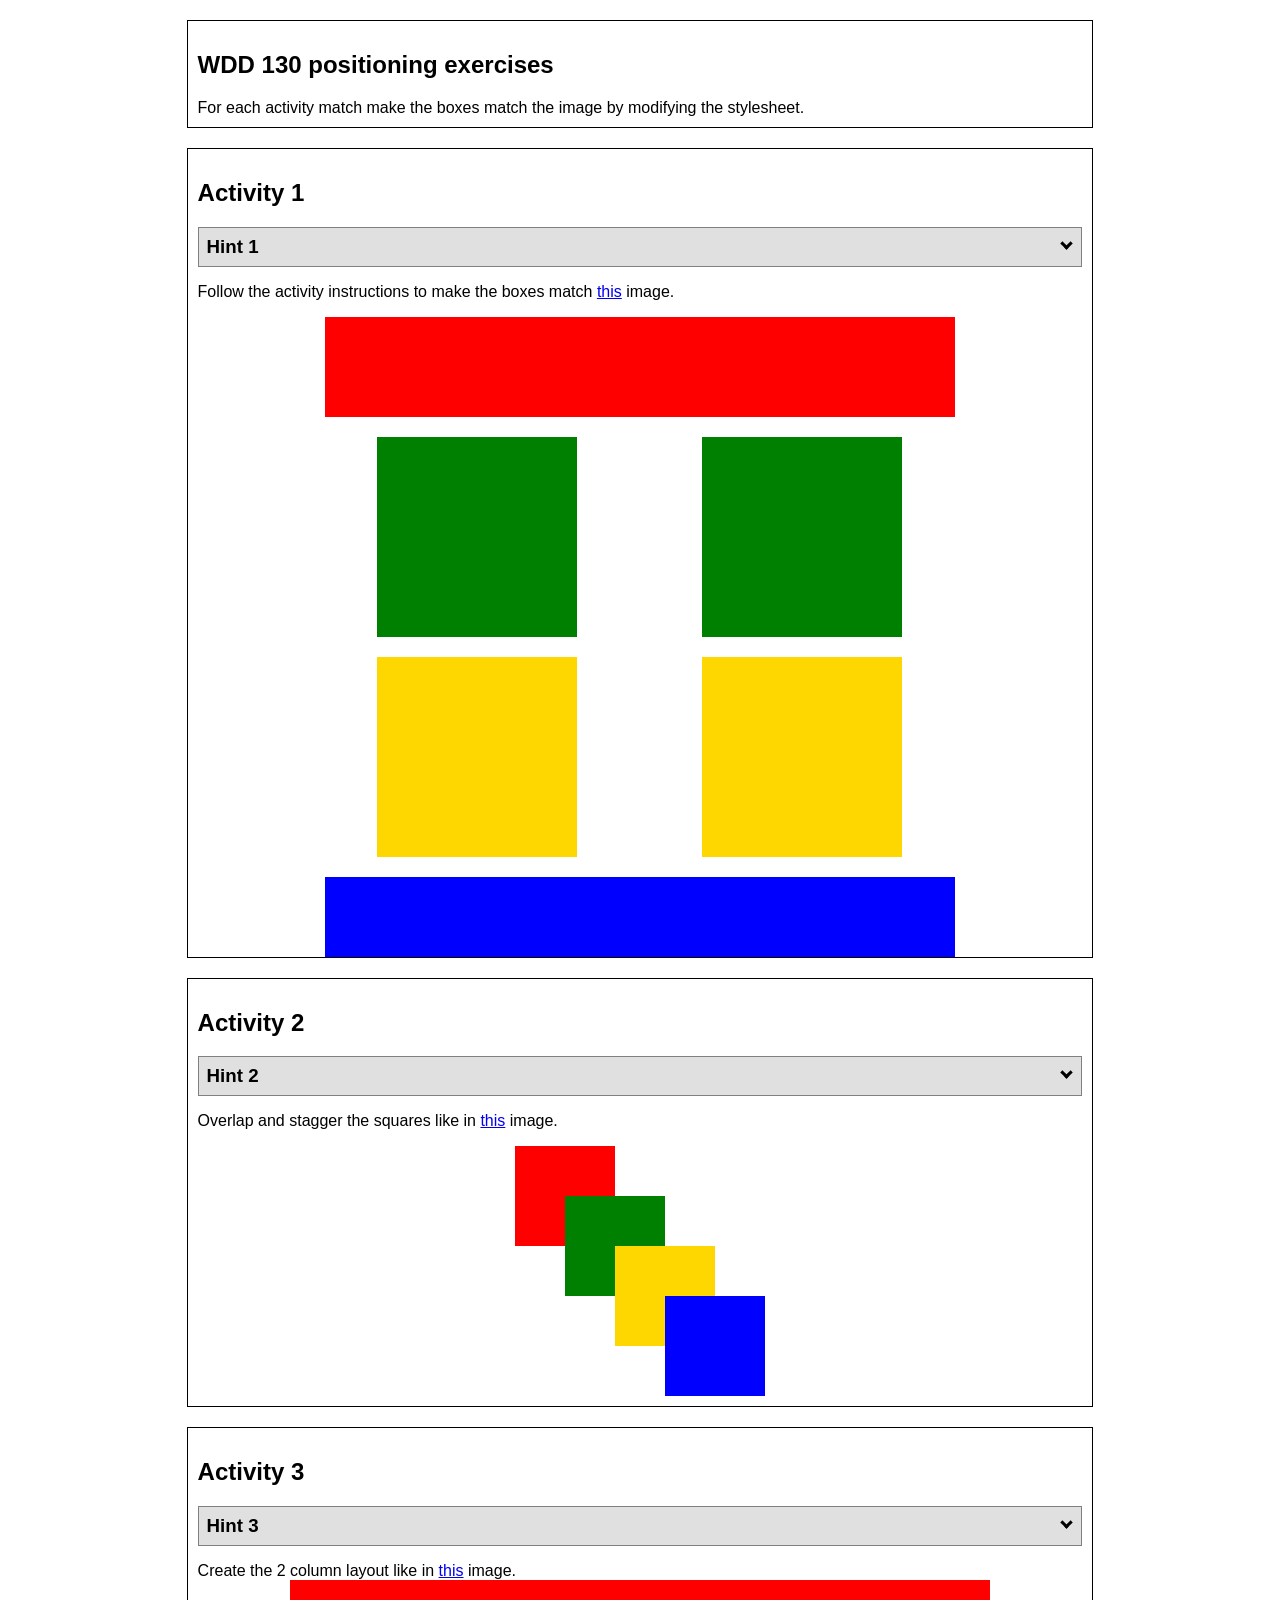
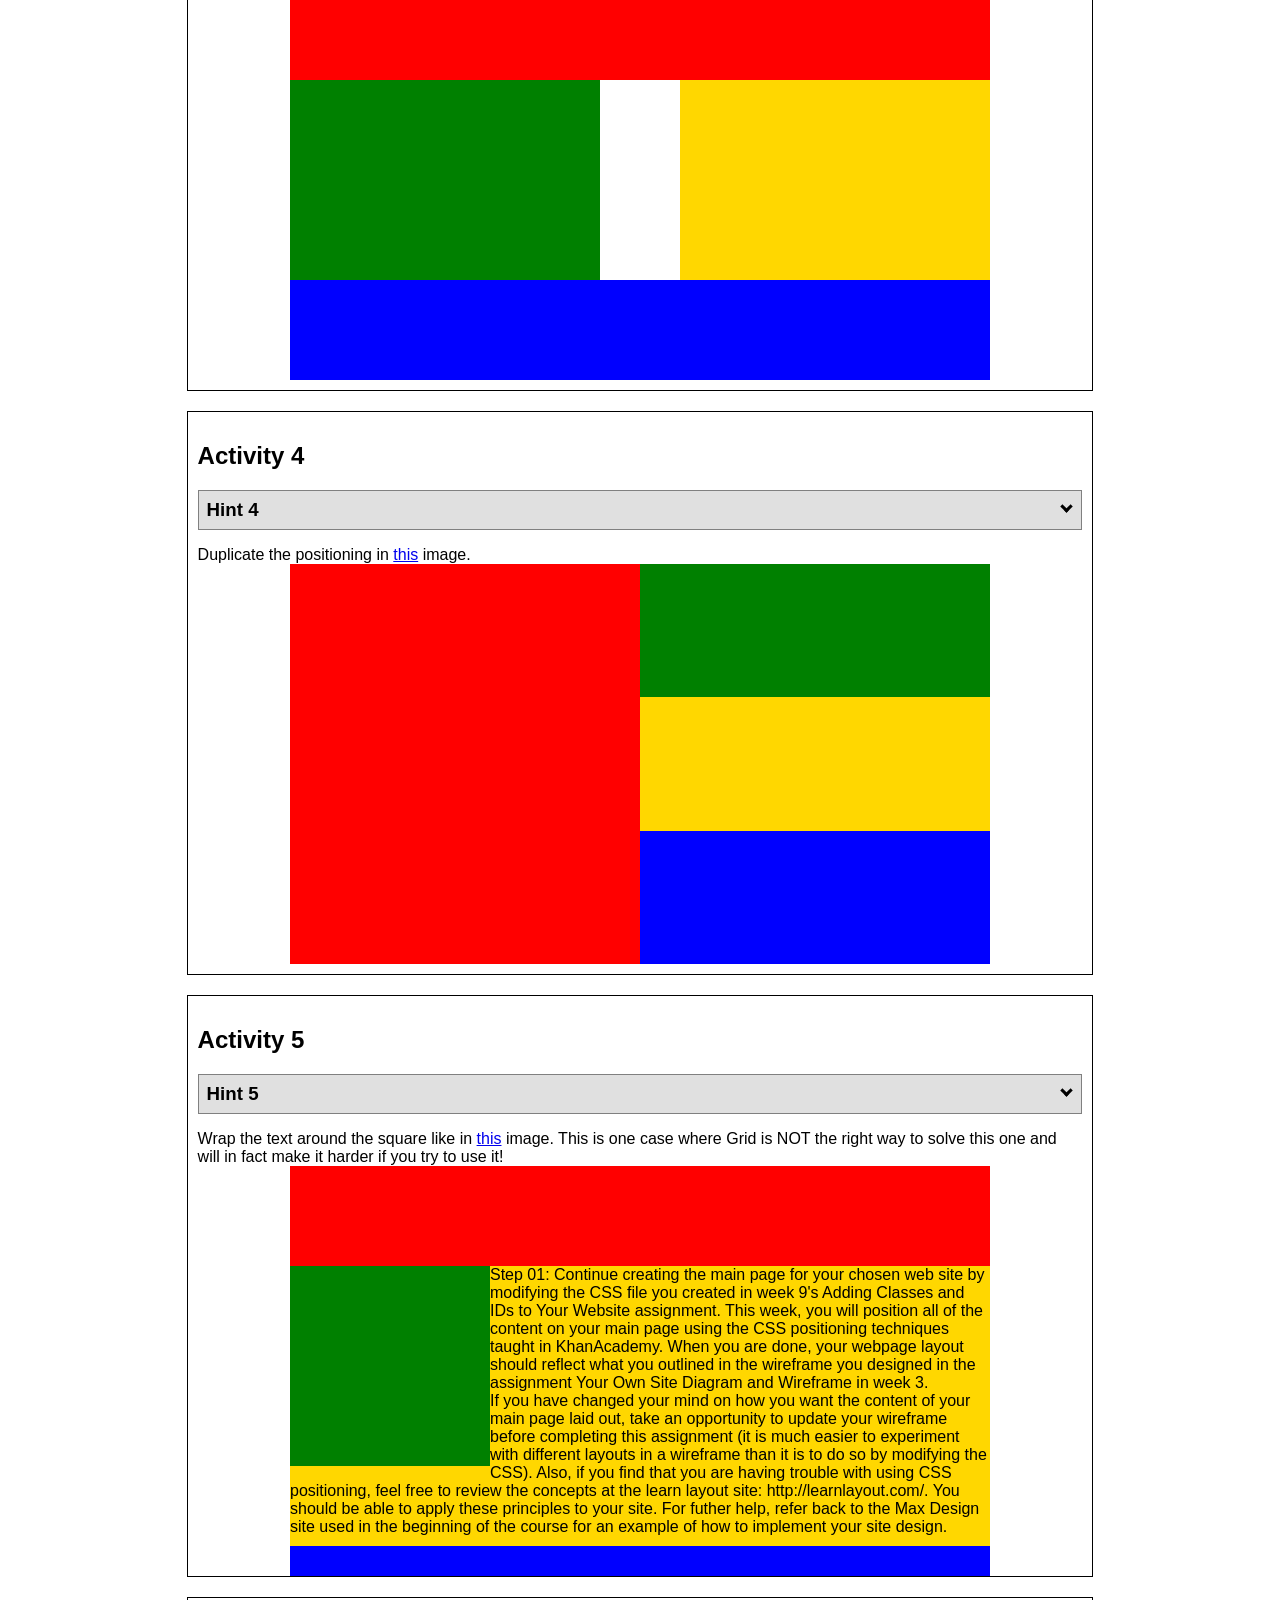
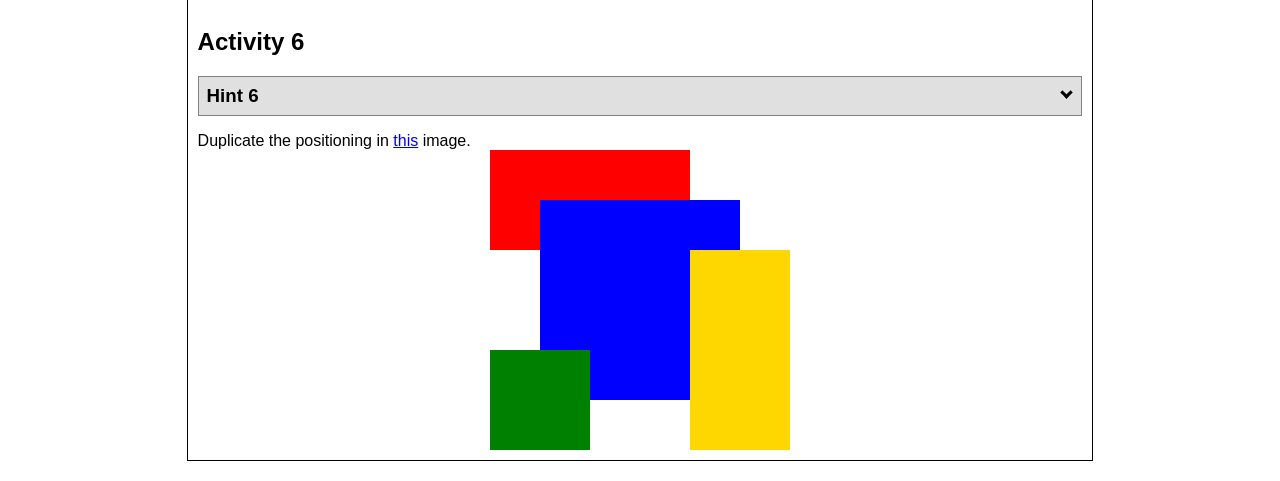
<file: ice/positioning/positioning.html>
<!DOCTYPE html>
<html lang="en">
  <head>
    <!-- HTML - Name: positioning.html -->
    <title>Positioning Activity</title>
    <link rel="stylesheet" type="text/css" href="positionstyles.css" />
  </head>
  <body>
    <div class="activity">
      <h2>WDD 130 positioning exercises</h2>
      For each activity match make the boxes match the image by modifying the stylesheet.</div>
    <div class="activity">
      <h2>Activity 1</h2>
      <section class="hint"><input type="checkbox" ><i></i> <h3>Hint 1</h3><div><p>Use the activity instructions for the firt activity</a></p></div></section>
      <p>Follow the activity instructions to make the boxes match  <a href="images/example1.png" target="_blank">this</a> image.</p>
      <div class="content1" >
        <div class="red1" ></div>
        <div class="green1" ></div>
        <div class="green1" ></div>
        <div class="yellow1"></div>
        <div class="yellow1"></div>
        <div class="blue1"></div>
      </div>
    </div>
    <div class="activity">
      <h2>Activity 2</h2>
      <section class="hint"><input type="checkbox" > <h3>Hint 2</h3><i></i><div>
      <ul>
      <li>grid-template-columns: 50px 50px 50px 50px 50px </li></ul></div></section>
      <p>Overlap and stagger the squares like in <a href="images/example2.png" target="_blank">this</a> image.</p>
      <div class="content2" >
        <div class="red2" ></div>
        <div class="green2" ></div>
        <div class="yellow2"></div>
        <div class="blue2"></div>
      </div>
    </div>
    <div class="activity">
      <h2>Activity 3</h2>
      <section class="hint"><input type="checkbox" > <h3>Hint 3</h3><i></i><div><p>This one is going to be best solved with CSS Grid. Remember to make the boxes the right width first...then start moving them around. </p><h4>Properties used:</h4><ul><li>display:grid;</li><li>grid-template-columns:</li><li>grid-column-gap:</li>
        <li>grid-column:</li>  </ul></div></section>
      Create the 2 column layout like in <a href="images/example3.png" target="_blank">this</a>  image.
      <div class="content3" >
        <div class="red3" ></div>
        <div class="green3" ></div>
        <div class="yellow3"></div>
        <div class="blue3"></div>
      </div>
    </div>
    <div class="activity">
      <h2>Activity 4</h2>
      <section class="hint"><input type="checkbox" > <h3>Hint 4</h3><i></i><div><p>For the others we have been primarily concerned with width. For this one you will need to adjust height as well. </p><h4>Properties used:</h4><ul><li>display:grid;</li><li>grid-template-columns:</li><li>grid-row:</li></ul></div></section>
      Duplicate the positioning in <a href="images/example4.png" target="_blank">this</a> image. 
      <div class="content4" >
        <div class="red4" ></div>
        <div class="green4" ></div>
        <div class="yellow4"></div>
        <div class="blue4"></div>
      </div>
    </div>

    <div class="activity">
      <h2>Activity 5</h2>
      <section class="hint"><input type="checkbox" > <h3>Hint 5</h3><i></i><div><p>Grid is <strong>not</strong> the right way to do this.  In fact there is only one way to really do that...and that is with float. Remember that we float the thing we want the text to wrap around.  Also remember to start by making all the shapes the right size and shape.</p><h4>Properties used:</h4><ul><li>float: left;</li></ul></div></section>
      Wrap the text around the square like in <a href="images/example5.png" target="_blank">this</a> image. This is one case where Grid is NOT the right way to solve this one and will in fact make it harder if you try to use it!
      <div class="content5" >
        <div class="red5" ></div>
        <div class="green5" ></div>
        <div class="yellow5">Step 01: Continue creating the main page for your chosen web site by modifying the CSS file you created in week 9's Adding Classes and IDs to Your Website assignment. This week, you will position all of the content on your main page using the CSS positioning techniques taught in KhanAcademy. When you are done, your webpage layout should reflect what you outlined in the wireframe you designed in the assignment Your Own Site Diagram and Wireframe in week 3. <br />
          If you have changed your mind on how you want the content of your main page laid out, take an opportunity to update your wireframe before completing this assignment (it is much easier to experiment with different layouts in a wireframe than it is to do so by modifying the CSS). Also, if you find that you are having trouble with using CSS positioning, feel free to review the concepts at the learn layout site: http://learnlayout.com/. You should be able to apply these principles to your site. For futher help, refer back to the Max Design site used in the beginning of the course for an example of how to implement your site design.</div>
        <div class="blue5"></div>
      </div>
    </div>
    <div class="activity">
      <h2>Activity 6</h2>
      <section class="hint"><input type="checkbox" > <h3>Hint 6</h3><i></i><div><p>This one is all about visualizing the grid behind the layout. If you are having a hard time doing that first: all the sizes are even multiples of 100, and second here is another example with the lines drawn: <a href="images/example6-hint.png" target="_blank">example 6 with lines</a>. For this one you will find it easiest if you use px for the column width. You can also use <kbd>z-index</kbd> to control the element layering.    </p><h4>Properties used:</h4><ul><li>display:grid;</li><li>grid-template-columns:</li><li>grid-column:</li><li>grid-row:</li><li><a href="https://www.w3schools.com/cssref/pr_pos_z-index.asp" target="_blank">z-index:</a></li></ul></div></section>
      Duplicate the positioning in <a href="images/example6.png" target="_blank">this</a> image.
      <div class="content6" >
        <div class="red6" ></div>
        <div class="green6" ></div>
        <div class="yellow6"></div>
        <div class="blue6"></div>
      </div>
    </div>
  </body>
</html>
</file>
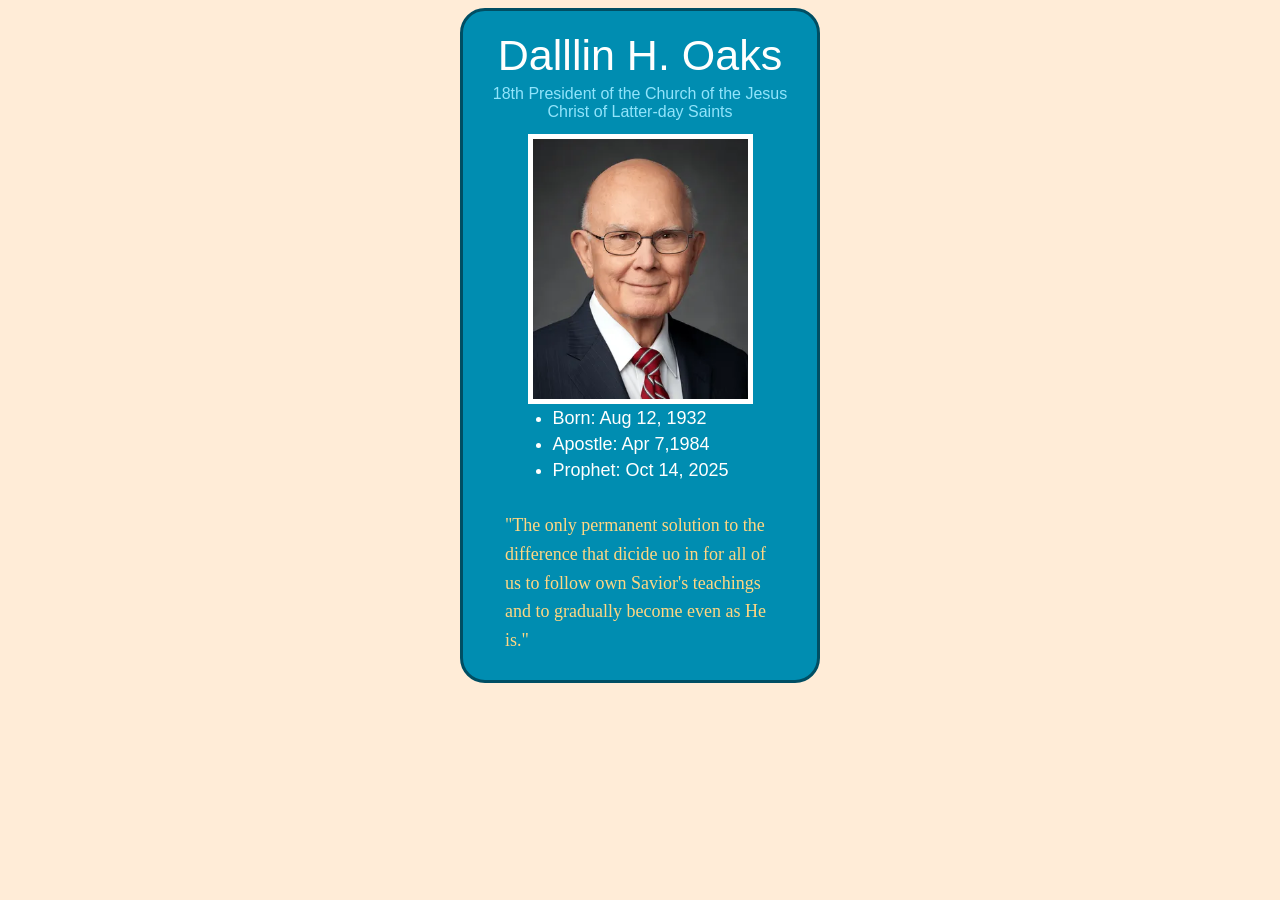
<file: ice/prophet_cards/oaks.html>
<!DOCTYPE html>
<html lang="en">
<head>
    <meta charset="UTF-8">
    <meta name="viewport" content="width=device-width, initial-scale=1.0">
    <title>Dallin H. Oaks</title>
    <style>
        /* Insert styles here, this is called an internal stylesheet  */
        body {
            background: #FFECD7;
            display: flex;
            justify-content: center;
            align-items: center;
        }
        .card {
            background-color:#008DB1;
            margin: auto;
            border-radius: 25px;
            border: 3px solid #004E63;
            width: 360px;
            padding: 20px 20px;
            box-sizing: border-box;
            text-align: center;
            
        }
        
        h1{
            color: #FFFFFE;
            font-family: Helvetica;
            font-weight: normal;
            font-size: 43px;
            margin: 0;
            margin-bottom: 5px;
        }

        li {
            margin-bottom: 5px;
        }
        .quote {
            color: #FFD783;
            font-family: "Brush Script MT", "Nanum Brush Script"; 
            margin: 0px auto 5px auto;
            width: 300px;
            text-align: left;
            line-height: 1.6;
            width: 270px;
            font-size: 18px;
        }
        ul {
            color: #FFFFFE;
            font-family: Helvetica;
            font-size: 18px;
            text-align: left;
            display: block;
            margin: 0 auto 30px auto;
            width: 215px;
        }
        .link {
            color: #91E4FB;
            font-family: Helvetica;
        }
        img {
            border: 5px solid #FFFFFE; 
            width: 215px;
            height:260px;
            margin-top: 13px;
        }
        a {
            text-decoration: none;
        }
    </style>
</head>
<body>
    <!-- Insert HTML elements here -->
     <div class="card">
        <h1>Dalllin H. Oaks</h1>
        <a href="churchofjesuschrist.org" class="link">18th President of the Church of the Jesus Christ of Latter-day Saints</a>
        <img src="images/oaks.webp" alt="Dillan H. Oaks">
        <ul>
            <li>Born: Aug 12, 1932</li>
            <li>Apostle: Apr 7,1984</li>
            <li>Prophet: Oct 14, 2025</li>
        </ul>
        <p class="quote">"The only permanent solution to the difference that dicide uo in for all of us to follow own Savior's teachings and to gradually become even as He is."</p>
    </div>
</body>
</html>
</file>
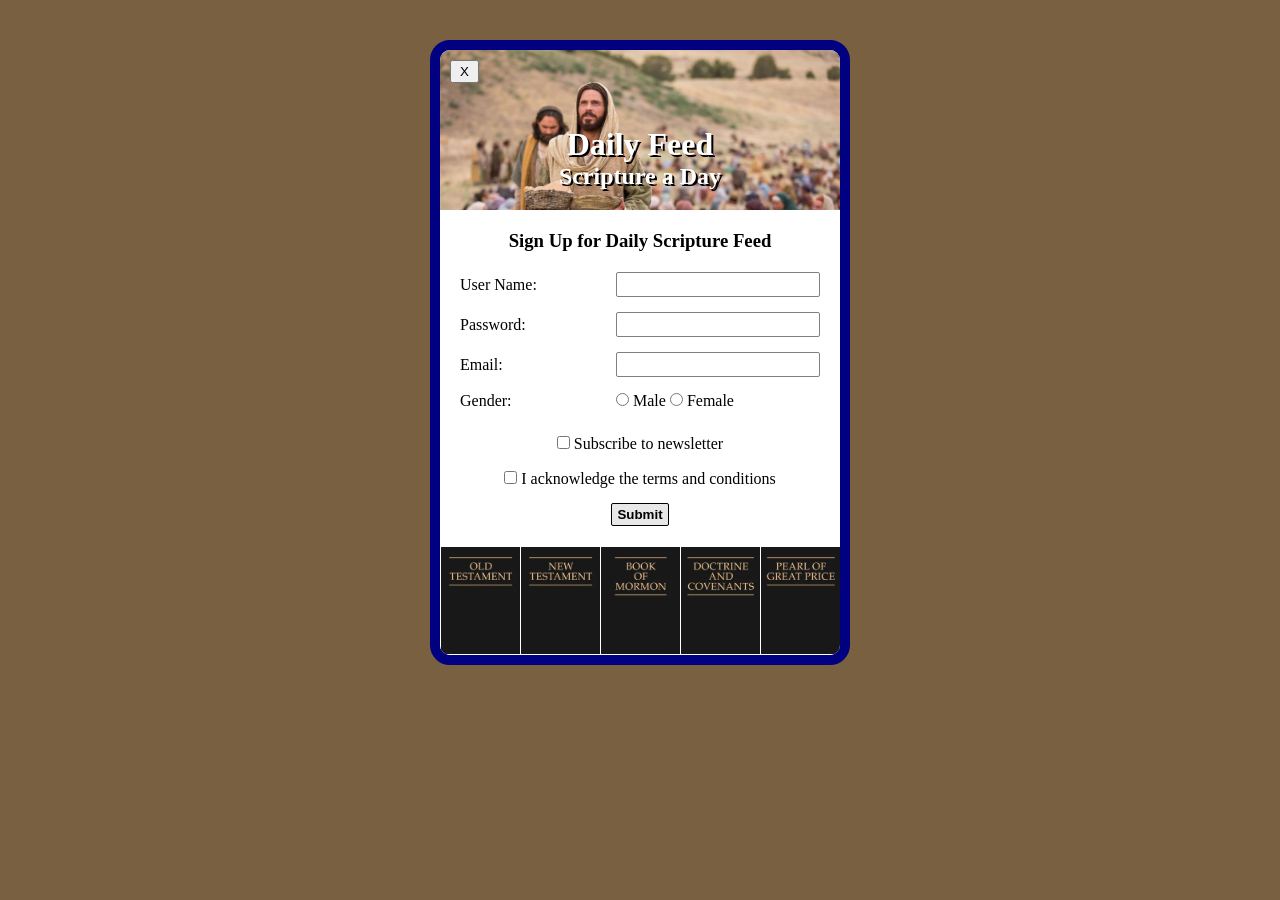
<file: ice/signup/signup.html>
<!DOCTYPE html>
<html lang="en">

<head>
    <meta charset="UTF-8">
    <meta name="viewport" content="width=device-width, initial-scale=1.0">
    <title>Daily Feed Sign Up</title>

    <style>
        * {
            margin: 0;
        }

        body {
            background: rgb(120, 96, 64);
        }

        #formContainer{
            position: relative;
            background-color: white;
            border: navy solid 10px;
            border-radius: 20px;
            margin: 40px auto;
            max-width: 400px;
            overflow: hidden;
        }

        .hero-img{
            background-image: url(images/jesus_feeds_5000.jpeg);
            height: 140px;
            width: 100%;
            background-repeat: no-repeat;
            background-size: cover;
            display: flex;
            flex-direction: column;
            justify-content: flex-end;
            align-items: center;
            color: white;
            padding-bottom: 20px;
        }

        h3 {
            text-align: center;
            margin-top: 20px;
        }

        h1, h2{
            display: flex;
            align-items: center;
            color: white;
            text-shadow: 2px 2px black;

        }

        #myForm {
            display: grid;
            grid-template-columns: 1fr 1.5fr;
            gap: 15px 20px;
            padding: 20px;
            align-items: center;
        }

        #closeBtn {
            position: absolute;
            left: 10px;
            top: 10px;
            z-index: 10;
            padding: 2px 8px;
            cursor: pointer;
        }

        #main_form {
            padding: 20px;
            gap: 10px;
        }

        input[type="text"], input[type="password"], input[type="email"] {
            border: 1px solid gray; 
            border-radius: 2px;    
            padding: 4px;          
        }

        #submit-button {
            background-color: rgb(233, 232, 232);
            border: 1px solid black;
            font-weight: bold;
            border-radius: 2px;
            padding: 3px 5px;
            cursor: pointer;
        }

        .submit{
            grid-column: 1 / 3;
            display: flex;
            justify-content: center;
        }
        .form-footer {
            grid-column: 1 / 3;
            text-align: center;
            margin-top: 10px;
        }

        .checkbox-unit {
            margin-bottom: 17px;
        }
        
        img {
            width: 75px;
        }

        #images {
            display: grid;
            grid-template-columns: repeat(5, 1fr);
        }
        #images img{
            width: 100%;
            height: auto;
            display: block;
            border: 1px solid white;
        }

    </style>




</head>

<body>
    <div id="formContainer">
        <div class="hero-img">
            <h1>Daily Feed</h1>
            <h2>Scripture a Day</h2>
        </div>
        <div id="main">
            <div id="main-form"></div>
                <h3>Sign Up for Daily Scripture Feed</h3>
                <form id="myForm">
                    <button type="button" id="closeBtn">X</button>
                    <label for="username">User Name:</label>
                    <input type="text" id="username" name="username" required>

                    <label for="password">Password:</label>
                    <input type="password" id="password" name="password" required>

                    <label for="email">Email:</label>
                    <input type="email" id="email" name="email" required>

                    <label>Gender:</label>
                    <div>
                        <input type="radio" id="male" name="gender" value="male" required>
                        <label for="male">Male</label>
                        <input type="radio" id="female" name="gender" value="female" required>
                        <label for="female">Female</label>
                    </div>

                    <section class="form-footer">
                        <div class="checkbox-unit">
                            <input type="checkbox" id="newsletter" name="newsletter">
                            <label for="newsletter">Subscribe to newsletter</label>
                        </div>
                    
                            <input type="checkbox" id="conditions" name="conditions" required>
                            <label for="conditions">I acknowledge the terms and conditions</label>
                    </section>

                    <section class="submit">
                        <button type="submit" id="submit-button">Submit</button>
                    </section>
                </form>
            </div>
            <div id="images">
                <img src="images/old_testament.webp">
                <img src="images/new_testament.webp">
                <img src="images/book_of_mormon.webp">
                <img src="images/doctrine_and_covenants.webp">
                <img src="images/pearl_of_great_price.webp">
            </div>
        </div>
    </div>

    <div id="output"></div>

    <script>
        // Here is some Javascript to start looking forward to wdd131
        document.getElementById("closeBtn").addEventListener("click", function () {
            document.getElementById("formContainer").style.display = "none";
         });
        const form = document.getElementById('myForm');
        const output = document.getElementById('output');

        form.addEventListener('submit', function (event) {
            event.preventDefault(); // Stop form from actually submitting

            const formData = new FormData(form);
            const entries = [];

            for (const [key, value] of formData.entries()) {
                if (key == "password") {
                    entries.push(`<strong>${key}</strong>: ${value} (you should probably encrypt the password)`);
                } else {
                    entries.push(`<strong>${key}</strong>: ${value}`);
                }
            }

            output.innerHTML = `
            <br>  
            <h3>Here is the data that would be sent to the server:</h3>
            <ul>
                ${entries.map(item => `<li>${item}</li>`).join('')}
            </ul>
            `;
                });
    </script>

</body>

</html>
</file>
<file: styles/style.css>
@import url('https://fonts.googleapis.com/css2?family=Plaster&family=League+Spartan:wght@700&family=Tektur:wght@400..900&family=Inter:wght@400;700&family=Roboto:wght@400;700&family=Open+Sans:wght@400;700&family=Hubot+Sans:wght@400..900&family=Coda:wght@400;800&family=Lexend+Deca:wght@400;700&display=swap');

body {
    background-color: #F7F0F0;
    color: #2E5266;;
    font-family: 'Hubot Sans', 'Coda', 'Lexend Deca';
    margin: 0;
    padding: 0;
}

header {
    background-color: #2E5266;
    display: flex;
    justify-content: space-between;
    align-items: center;
    padding: 20px 20px; 
    height: 80px;
    position: relative; 
    z-index: 10;
}

header img.logo {
    height: 100%; 
    max-height: 200px; 
    width: auto;
    display: block;
    margin-left: 15px;
}

#logo_link {
    display: flex;
    align-items: center;
    height: 100%; 
}

nav ul {
    list-style: none;
    margin: 0;
    padding: 0;
    display: flex;   
    gap: 40px;        
}

nav li {
    display: inline;
    text-decoration: none; 
}

nav a {
    text-decoration: none; 
    font-family: 'Plaster', 'League Spartan', 'Tektur';
    font-weight: bold; 
    font-size: 1rem; 
    color: #9dc0c1; 
}

nav a:hover {
    color: #f6c2ab;
}


#hero-image {
    display: block;
    width: 100%;
    margin-bottom: 50px;
}

#hero-grid {
    gap: 20px;
    max-width: 1000px;
    display: flex;
    margin: 70px auto;
    padding: 0 20px;
}

section {
    background: white;
    border: 3px solid #9dc0c1;
    border-radius: 8px;
    padding: 15px;
    padding-bottom: 60px;
    text-align: center;
    box-shadow: 0 4px 6px #636363;
    transition: transform 0.3s;
}

section a{
    text-decoration: none;
}

section:hover {
    transform: translateY(-5px);
}

section img {
    width: 100%;
    height: 100%;
    object-fit: cover;
    border: 3px solid #9dc0c1;
    border-radius: 8px;
}

h2 {
    color: #2E5266;
    font-family: 'Hubot Sans', 'Coda', 'Lexend Deca';
    margin: 5px;
}


footer {
    background-color: #2E5266;
    color: #F7F0F0;
    padding: 2rem;
    
    display: flex;
    justify-content: flex-start;
    align-items: center;
    gap: 20px;
}

.social {
    display: flex;
    justify-self: start;
    gap: 15px;
}

.social img {
    width: 25px;
    height: auto;
}

.social a img {
    background-color: #F7F0F0;
    border-radius: 50%;
    padding: 2px;
}

footer p {
    margin: 0;
    font-family: 'Hubot Sans', 'Coda', 'Lexend Deca';
}

footer a {
    font-family: 'Plaster', 'League Spartan', 'Tektur';
    color: #9dc0c1;
    text-decoration: none;
    transition: color 0.3s;
}

footer a:hover {
    color: #f6c2ab;
}

.social img:hover {
    transform: scale(1.1);
}

.ice-project{
    width: 40%;
    margin: 20px auto; 
    padding: 50px; 
}

.ice-project p{
    text-align: left;
    line-height: 2rem;
    letter-spacing: 0.05rem;
}
 .ice-page {
    display: flex;
    flex-wrap: wrap;
    padding: 50px;
 }

 .ice-project a {
    text-decoration: none;
 }

#report {
    padding: 50px;
 }

.report-card {
    margin: 50px 70px;
    padding: 60px;
}

.report-card p {
    text-align: left;
    line-height: 2rem;
    letter-spacing: 0.05rem;
}

h1 {
    text-align: center;
    margin-bottom: 50px;
}

.link {
    display: flex;
    justify-content: space-around;
    margin-top: 30px;
}
</file>
<file: wwr/styles/style.css>
#content {
    max-width: 1600px; 
    margin: 0 auto;
}

nav a {
    text-align: center;
    color: white;
    text-decoration: none;
    padding: 35px;

}

#hero-msg h1, #hero-msg h4 {
    text-align: center;
}

.button-box {
    text-align: center;
}

main section {
    text-align: center;
}

#background {
    height: 725px;
    background-color: #EAE0D5;
    grid-column: 1 / 11;
    grid-row: 4 / 9;
}

    
body {
    background-color: #EAE0D5; 
    font-family: Raleway, Arial, sans-serif;
    font-size: 22px;
    margin: 0;
    padding: 0;
}
header {
    background-color: #577590;
    display: grid;
    grid-template-columns: 150px auto;
}

nav a:hover {
    background-color: #EAE0D5;
    color: #577590;
}

nav {
    display: flex;
    justify-content: space-around;
}

.book, .join {
    background-color: #EAE0D5;
    color: black;
    text-decoration: none;
    font-size: 18px;
    padding: 15px 30px;
    margin-top: 50px;
    border-radius: 5px;
}

.book:hover, .join:hover {
    background-color: #F3CA40;
    color: #577590;
}

.msg {
    background-color: #F3CA40;
    line-height: 1.5em;
    padding: 35px;
    grid-column: 6 / 10;
    grid-row: 6 / 7;
    box-shadow: 5px 5px 10px #6f7364;
}

footer {
    background-color: #577590;
    color: white;
    padding: 25px 50px;
    margin-top: 200px;
    display: flex;
    justify-content: space-around;
    align-items: center;
}

.home-title {
    color: black;
    font-family: sans-serif, Helvetica;
    font-size: 2em;
    margin-top: 10px;
}

h4 {
    color: #577590;
}

.msg h2 {
    color: #577590;
    font-family: system-ui, Arial;
}

.msg p {
    color: #577590;
    font-size: .8em;
    padding-bottom: 15px;
}

footer a {
    color: white;
    text-decoration: none;
}

footer a:hover {
    color: #F3CA40;
    text-decoration: underline;
}

.icon {
    width: 80px;
    padding-top: 10px;
}
   
.logo {
    width: 80px;
}

footer p {
    font-size: 1.2em;
    text-decoration: underline;
}

h2 {
    margin: 0;
}

footer .social img {
    padding-top: 15px;
}

#logo_link {
    padding-top: 5px;
    justify-self: center;
    align-self: center;
}

.rivers-card, .camping-card, .rapids-card {
    margin: 200px 0;
}

.card-img {
    border: 10px solid #545454;
    transition: transform .5s;
    box-shadow: 5px 5px 10px #6f7364;
}

main section img {
    box-sizing: border-box;
}

#hero-img {
    width:100%;
}

#hero {
    display: grid;
    grid-template-columns: 1fr 3fr 1fr;
    margin-top: -100px;
}

#hero-box {
    grid-column: 1/4;
    grid-row: 1/3;
    z-index: -1;
}

#hero-msg {
    grid-column: 2/3;
    grid-row: 1/2;
    margin-top: 100px;
}

#hero-msg h4 {
    color: white;
}

.home-grid {
    display: grid; 
    grid-template-columns: repeat(10, 1fr);
}

.card-img, .mountains {
    width: 100%;
}

.rivers-card {
    grid-column: 2 / 4;
    grid-row: 2 / 3;
}

.camping-card {
    grid-column: 5 / 7;
    grid-row: 2 / 3;
}

.rapids-card {
    grid-column: 8 / 10;
    grid-row: 2 / 3;
}

#background {
    grid-column: 1 / 11;
    grid-row: 4 / 9;
}

.mountains {
    grid-column: 2 / 7;
    grid-row: 5 / 8;
    box-shadow: 5px 5px 10px #6f7364;
}

card-img:hover {
    opacity: .6;
    transform: scale(1.1);
}

@media screen and (max-width: 900px) {
    #hero, .home-grid {
        display: block;
        height: auto;
    }
    nav, footer {
        flex-direction: column;
    }
    nav a {
        display: block;
        padding: 15px;
    }
    #hero {
        margin-top: 0;
    }
    #hero-msg {
        margin-top: 0;
    }
    #hero-msg h4 {
        display: none;
    }
    #hero-msg h1 {
        color: #6f7364;
    }
    .home-title {
        font-size: 25px;
    }
    .rivers-card, .camping-card, .rapids-card { 
        margin: 50px auto;
        width: 60%;
    }
    #background {
        display: none;
    }
    .mountains, .msg {
        width: 80%;
        display: block;
        margin: 0 auto;
    }
    footer {
        margin-top: 25px;
    }
}
</file>
<file: ice/valentines/styles/styles.css>
/* Add your CSS here to style your valentines day page */
* {
    margin: 0;
    padding: 0;
    box-sizing: border-box;
}

body {
    font-family: Arial, Helvetica;
    background-color: #C43131;
    background-image: url("../images/Vday.png");
    background-size: cover;        
    background-position: center;   
    background-repeat: no-repeat;  
    background-attachment: fixed;
}

nav ul {
    list-style: none;
    display: flex;
    justify-content: center;
    gap: 40px;
}

nav li {
    padding: 15px 20px;
    color: #FFFFF1;
    font-weight: bold;
}

nav li:hover {
    background-color: #C43131;
    cursor: pointer;
}

header {
    background-color: #3D2603;
}

h1 {
    color: #3D2603;
    margin: 40px auto;
    font-size: 80px;
    text-shadow: 5px 5px 5px #EDBFC6;
}

main img {
    width: 100%;
    max-width: 500px;
    margin-bottom: 20px;
    border: 20px double #EDBFC6;
    border-radius: 100px;
    box-shadow: 5px 5px 5px #EDBFC6;
}

section {
    background-color: #EDBFC6;
    margin: 15px auto;
    padding: 15px;
    border-radius: 10px;
    box-shadow: 5px 5px 5px #C43131;
    text-align: left;
    border: 5px solid #432E36;
    width: 100%;
    max-width: 500px;
}
h2 {
    text-align: center;
    margin: 10px 0;
}
main {
    text-align: center;
    margin: 0 auto;
    padding-bottom: 25px;
}   



footer {
    background-color: #3D2603;
    color: #FFFFF1;
    text-align: center;
    padding: 12px;
    font-size: 0.9rem;
}

main h1, main img {
    text-align: center; 
    margin-left: auto;
    margin-right: auto;
}
#wrapper {
    max-width: 900px;           
    margin: 40px auto;           
    border: 3px solid #5F4842;     
    border-radius: 20px;         
    background-color: #AF8D86;   
    overflow: hidden;            
}
</file>
<file: ice/favorite_devo/styles/styles.css>
body {
  margin: 0;
  height: 100%;
  font-family: Arial, sans-serif;
  background: linear-gradient(to bottom, #d3d3d3, #001f3f);
  background-repeat: no-repeat; /* Just in case */
  background-attachment: fixed;
}

.container {
  text-align: center;
}

.header {
  padding: 20px 0;
}

.header-image {
  background-image: url('../images/icenter.png'); /* Replace with your image */
  background-repeat: no-repeat;
  background-position: center;
  height: 150px;
  display: flex;
  flex-direction: column;
  justify-content: center;
  color: white;

}

.header-image h1 {
  margin: 0;
  line-height: 0.9;
    font-size: 3.5em;
  font-weight: bold;
  text-shadow: 2px 2px 4px rgba(0, 0, 0, 0.7);
  background: #00000055;
}

.content-box {
  background-color: white;
  margin: 30px auto;
  width: 90%;
  max-width: 900px;
  padding: 40px;
  box-shadow: 5px 5px 0px black;
  min-height: 400px;
  border-radius: 20px;
}

table, th, td {
  border: solid #d3d3d3;
}

table {
  border-collapse: collapse;
  width: 80%;
  margin: 30px auto;
  font-size: 1rem;
}

th {
  background-color: #001f3f;
  color: white;
  padding: 12px;
  text-transform: uppercase;
  letter-spacing: 1px;
}
td {
  padding: 12px;
}

form {
  width: 60%;
  max-width: 500px;
  margin: 40px auto;
  padding: 40px;
  background-color: #d2d4dc;
  border-radius: 15px;
  box-shadow: 3px 3px 8px #d2d4dc;
}

.form-group{
  display: flex;
  flex-direction: column;
  margin-bottom: 18px;
  text-align: left;
}

label {
  margin-bottom: 5px;
  font-weight: bold;
}

input[type="text"] {
  margin-top: 3px;
  width: 100%;
  padding: 10px;
  border-radius: 8px;
  border: 1px solid #ccc;
  box-sizing: border-box;
}

#Submit{
  margin-top: 20px;
  padding: 10px 25px;
  background-color: #001f3f;
  color: white;
  border: none;
  border-radius: 8px;
  cursor: pointer;
  font-weight: bold;
  font-size: 14px;
}

#Submit:hover {
  background-color: #546A7B;
}

a {
  text-decoration: none;
  color: #001f3f;
  font-weight: bold;
}

a:hover {
  text-decoration: underline;
  color: #003366;
}
</file>
<file: ice/positioning/positionstyles.css>
/* CSS - Name: "positionstyles.css" */
/* Activity 1 styles */
.content1 {
  /* This is the parent of the activity 1 boxes. */
  display: grid;
  grid-template-columns: 1fr 1fr;
  gap: 20px;
  justify-items: center;
  width: 630px;
  height: 630px;
  margin: 0 auto;
}
.red1 { 
  width: 100%; 
  height: 100px; 
  background-color: red; 
  grid-column: 1 / 3;
} 
.green1 {
  width: 200px; 
  height: 200px; 
  background-color: green; 

} 
.yellow1 {
  width: 200px; 
  height: 200px; 
  background-color: gold; 
} 
.blue1 {
  width: 100%; 
  height: 100px; 
  background-color: blue; 
  grid-column: 1 / 3;
} 
/* Activity 2 styles */ 
.content2 {
  /* This is the parent of the activity 2 boxes. */
  display: grid;
  grid-template-columns: 50px 50px 50px 50px;
  grid-template-rows: 50px 50px 50px 50px 50px;
  margin: 0 auto;
  width: max-content;
}
.red2 {
  width: 100px; 
  height: 100px; 
  background-color: red; 
} 
.green2 { 
  width: 100px; 
  height: 100px; 
  background-color: green; 
  grid-row: 2 / 4;
  grid-column: 2 / 4;
} 
.yellow2 {
  width: 100px; 
  height: 100px; 
  background-color: gold; 
  grid-row: 3 / 5;
  grid-column: 3 / 5;
} 

.blue2 {
  width: 100px; 
  height: 100px; 
  background-color: blue; 
  grid-row: 4 / 6;
  grid-column: 4 / 6;
} 

/* Activity 3 styles */ 
.content3 {
  /* This is the parent of the activity 3 boxes. */
  display: grid;
  grid-template-columns: 1fr 1fr;
  grid-template-rows: 1fr 1fr 1fr 1fr;
  grid-column-gap: 80px;
  width: 700px;
  height: 400px;
  margin: 0 auto;
}
.red3 {
  width: 100%; 
  height: 100px; 
  background-color: red; 
  grid-column: 1 / 3;
  grid-row: 1 / 2;
} 
.green3 {
  width: 100%; 
  height: 200px; 
  background-color: green;
  grid-column: 1 / 2;
  grid-row: 2 / 4;
} 
.yellow3 {
  width: 100%; 
  height: 200px; 
  background-color: gold; 
  grid-column: 2 / 3;
  grid-row: 2 / 4;
 
} 
.blue3 {
  width: 100%;
  background-color: blue;
  grid-column: 1 / 3; 
  grid-row: 4 / 5;
} 
/* Activity 4 styles */ 
.content4 {
  /* This is the parent of the activity 4 boxes. */
  height: 400px;
  width: 700px;
  display: grid;
  grid-template-columns: 1fr 1fr;
  grid-template-rows: 1fr 1fr 1fr;
  margin: 0 auto;
  
}
.red4 {
  width: 100%; 
  height: 100%; 
  background-color: red; 
  grid-column: 1 / 2;
  grid-row: 1 / 4;
} 
.green4 {
  width: 100%; 
  height: 100%; 
  background-color: green; 
  grid-row: 1 / 2;
  grid-column: 2 /3;
} 
.yellow4 {
  width: 100%; 
  height: 100%; 
  background-color: gold; 
  grid-row: 2 / 3;
  grid-column: 2 /3;
} 
.blue4 {
  width: 100%; 
  height: 100%; 
  background-color: blue; 
  grid-row: 3 / 4;
  grid-column: 2 /3;
} 
/* Activity 5 styles */ 
.content5 {
  /* This is the parent of the activity 5 boxes. */
  height: 400px;
  width: 700px;
  margin: 0 auto;
  }

.red5 { 
  width: 100%; 
  height: 100px; 
  background-color: red; 
  
  
} 
.green5 { 
  width: 200px; 
  height: 200px; 
  background-color: green; 
  float: left;
} 
.yellow5 {
  width: 100%; 
  height: 280px; 
  background-color: gold; 
} 
.blue5 {
  width: 100%; 
  height: 100px; 
  background-color: blue; 
} 
/* Activity 6 styles */ 
.content6 {
  /* This is the parent of the activity 6 boxes. */
  display: grid;
  grid-template-columns: 50px 50px 50px 50px 50px 50px;
  grid-template-rows: 50px 50px 50px 50px 50px 50px;
  margin: 0 auto;
  width: max-content;
  
}
.red6 {
  width: 100%; 
  height: 100px; 
  background-color: red; 
  grid-row: 1 / 3;
  grid-column: 1 / 5;
  z-index: 1;
} 
.green6 {
  width: 100%; 
  height: 100%; 
  background-color: green; 
  grid-row: 5/7;
  grid-column: 1/3;
  z-index: 4;
} 
.yellow6 {
  width: 100%; 
  height: 100%; 
  background-color: gold; 
  grid-row: 3/7;
  grid-column: 5/7;
  z-index: 3;
} 
.blue6 {
  width: 100%; 
  height: 100%; 
  background-color: blue; 
  grid-row: 2/6;
  grid-column: 2/6;
  z-index: 2;
} 


/* Do not make any changes below here */
.activity {
  width: 70%; 
  margin: 20px auto; 
  font-family: Arial, sans-serif; 
  border: 1px solid black; 
  padding: 10px; 
  clear:both; 
  overflow: auto;
} 

.hint {
  border: 1px solid grey;
  background: #e0e0e0;
  padding: .5em;
  position: relative;
  margin: 1em 0;
}
.hint h3 {
  margin: 0;
}
.hint:hover {
  background: #d0d0d0;
}
.hint > div {
  display: none;
}

.hint input[type=checkbox] {
  position: absolute;
  width: 100%;
  height: 100%;
  opacity: 0;
  z-index: 1;
  cursor: pointer;
}

.hint input[type=checkbox]:checked ~ div {
  display: block;
}

.hint i {
  position: absolute;
  transform: translate(-6px, 0);
  margin-top: 16px;
  right: 10px;
  top: -3px;
}
.hint i:before, .hint i:after {
  content: "";
  position: absolute;
  background-color: black;
  width: 3px;
  height: 9px;
}
.hint i:before {
  transform: translate(2px, 0) rotate(45deg);
}
.hint i:after {
  transform: translate(-2px, 0) rotate(-45deg);
}

.hint input[type=checkbox]:checked ~ i:before {
  transform: translate(-2px, 0) rotate(45deg);
}
.hint input[type=checkbox]:checked ~ i:after {
  transform: translate(2px, 0) rotate(-45deg);
}
.hint a {
  position: relative;
  z-index: 1;
}
</file>
